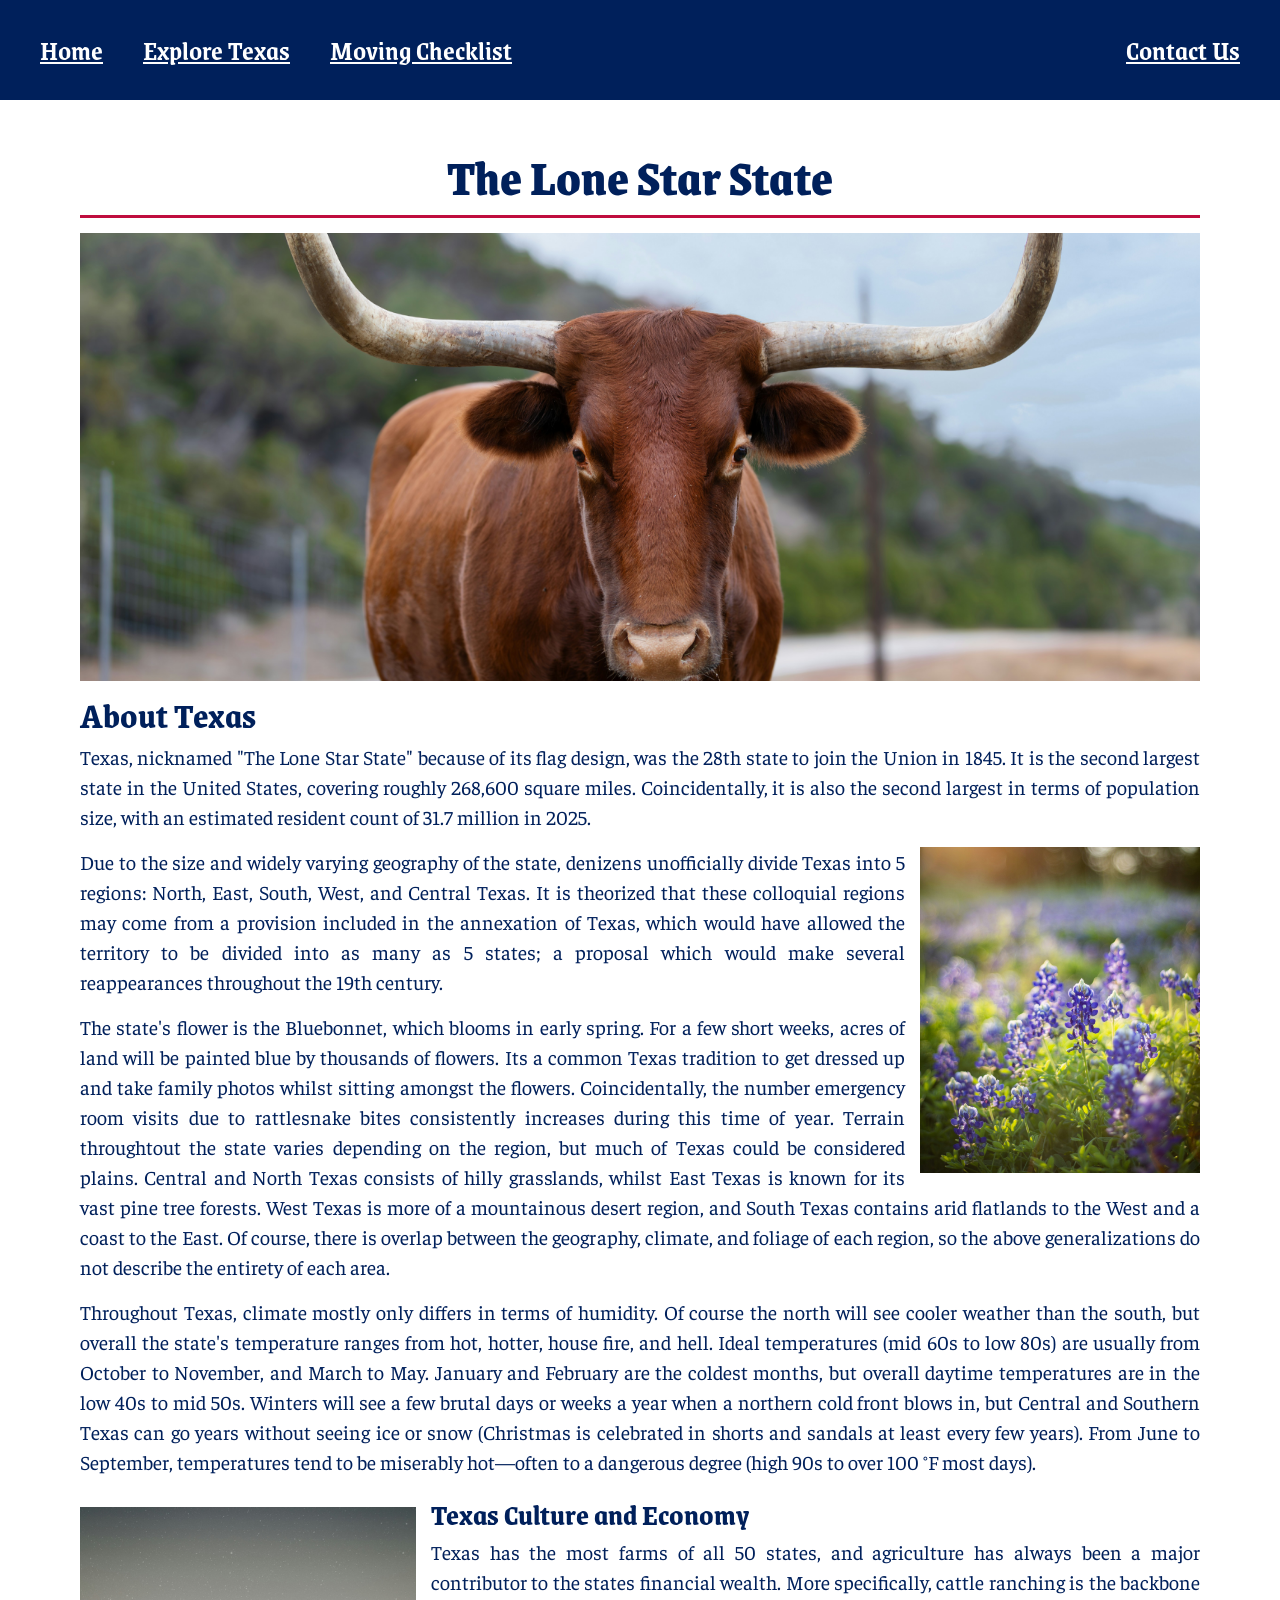
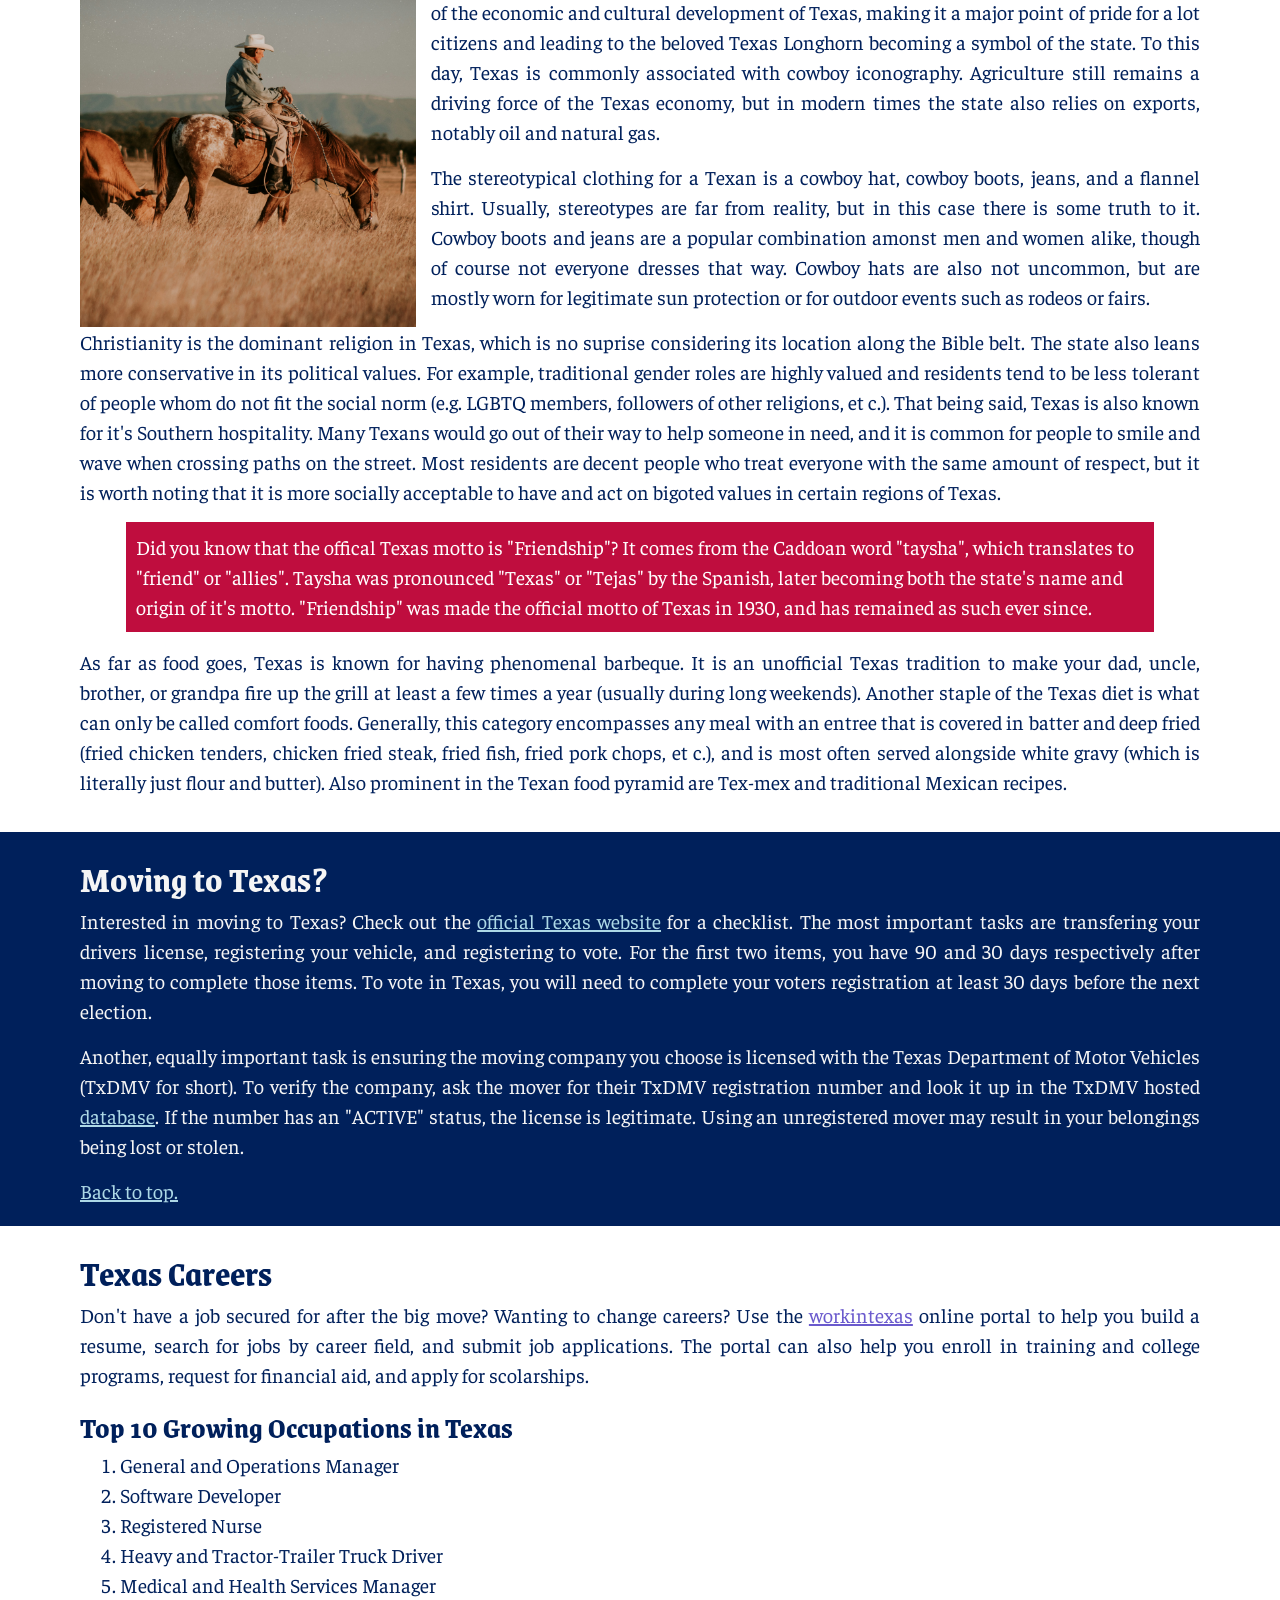
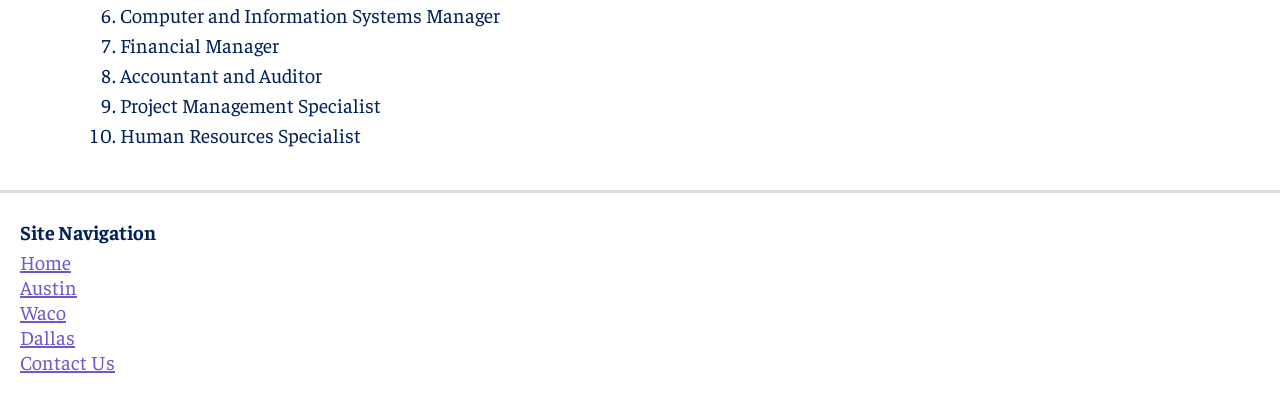
<file: index.html>
<!DOCTYPE html>
<HTML lang="en">
<head>
    <meta charset="utf-8">
    <meta name=“viewport” content="width=device-width, initial-scale=1.0">
    <title>Texas State</title>
    <meta name="keywords" content="texas, state, america, usa">
    <meta name="description" content="An overview of the American state Texas.">
    <link rel="stylesheet" href="css/style.css">
    <link rel="stylesheet" href="css/home.css">
    <script src="js/navigation.js" async></script>
</head>
<body>
    <header>
        <nav aria-label="main-navigation">
            <ul class="header-nav">
                <li><a href="index.html">Home</a></li>
                <li class="dropdown-parent">
                    <button class="nav-bttn" aria-controls="nav-dropdown" aria-expanded="false">Explore Texas</button>
                    <ul id="nav-dropdown">
                        <li><a href="cities/austin.html">Austin</a></li>
                        <li><a href="cities/waco.html">Waco</a></li>
                        <li><a href="cities/dallas.html">Dallas</a></li>
                    </ul>
                </li>
                <li><a href="index.html#moving">Moving Checklist</a></li>
                <li><a href="contact.html">Contact Us</a></li>
            </ul>
        </nav>
    </header>
    <main>
        <section id="about">
            <h1>The Lone Star State</h1>
            <div class="horizontal-line"></div>
            <picture>
                <source srcset="images/longhorn_500w.png 500w, 
                            images/longhorn_1000w.png 1000w, 
                            images/longhorn_3000w.png 3000w"
                        sizes="(max-width: 500px) 500px, (max-width: 1000px) 1000px, 3000px">
                <img src="images/longhorn_1000w.png" alt="Texas longhorned bull" class="longhorn-img">
            </picture>
            <h2>About Texas</h2>
            <p>
                Texas, nicknamed "The Lone Star State" because of its flag design, was the 28th state to join the Union in 1845. It is the second largest state in the United States, covering roughly 268,600 square miles. Coincidentally, it is also the second largest in terms of population size, with an estimated resident count of 31.7 million in 2025.
            </p>
            <picture>
                <source srcset="images/bluebonnets_500w.png 500w,
                            images/bluebonnets_1000w.png 1000w,
                            images/bluebonnets_3000w.png 3000w"
                        sizes="(max-width: 800px) 500px, (max-width: 1500px) 1000px, 3000px">
                <img src="images/bluebonnets_1000w.png" alt="A patch of bluebonnet flowers" class="bluebonnet-img">
            </picture>
            <p>
                Due to the size and widely varying geography of the state, denizens unofficially divide Texas into 5 regions: North, East, South, West, and Central Texas. It is theorized that these colloquial regions may come from a provision included in the annexation of Texas, which would have allowed the territory to be divided into as many as 5 states; a proposal which would make several reappearances throughout the 19th century.
            </p>
            <p>
                The state's flower is the Bluebonnet, which blooms in early spring. For a few short weeks, acres of land will be painted blue by thousands of flowers. Its a common Texas tradition to get dressed up and take family photos whilst sitting amongst the flowers. Coincidentally, the number emergency room visits due to rattlesnake bites consistently increases during this time of year. Terrain throughtout the state varies depending on the region, but much of Texas could be considered plains. Central and North Texas consists of hilly grasslands, whilst East Texas is known for its vast pine tree forests. West Texas is more of a mountainous desert region, and South Texas contains arid flatlands to the West and a coast to the East. Of course, there is overlap between the geography, climate, and foliage of each region, so the above generalizations do not describe the entirety of each area.
            </p>
            <p>
                Throughout Texas, climate mostly only differs in terms of humidity. Of course the north will see cooler weather than the south, but overall the state's temperature ranges from hot, hotter, house fire, and hell. Ideal temperatures (mid 60s to low 80s) are usually from October to November, and March to May. January and February are the coldest months, but overall daytime temperatures are in the low 40s to mid 50s. Winters will see a few brutal days or weeks a year when a northern cold front blows in, but Central and Southern Texas can go years without seeing ice or snow (Christmas is celebrated in shorts and sandals at least every few years). From June to September, temperatures tend to be miserably hot&mdash;often to a dangerous degree (high 90s to over 100 °F most days).
            </p>
            <picture>
                <source media="(min-width:800px)"
                    srcset="images/cowboy_1000w.png 1000w, 
                            images/cowboy_3000w.png 3000w"
                            sizes="(max-width: 1500px) 1000px, 3000px">
                <source srcset="images/cowboy_cropped_500w.png 500w"
                    sizes="(max-width: 800px) 500px">
                <img src="images/cowboy_1000w.png" alt="Cowboy riding a horse in a field" class="cowboy-img">
            </picture> 
            <h3>Texas Culture and Economy</h3>
            <p>
                Texas has the most farms of all 50 states, and agriculture has always been a major contributor to the states financial wealth. More specifically, cattle ranching is the backbone of the economic and cultural development of Texas, making it a major point of pride for a lot citizens and leading to the beloved Texas Longhorn becoming a symbol of the state. To this day, Texas is commonly associated with cowboy iconography. Agriculture still remains a driving force of the Texas economy, but in modern times the state also relies on exports, notably oil and natural gas.
            </p>
            <p>
                The stereotypical clothing for a Texan is a cowboy hat, cowboy boots, jeans, and a flannel shirt. Usually, stereotypes are far from reality, but in this case there is some truth to it. Cowboy boots and jeans are a popular combination amonst men and women alike, though of course not everyone dresses that way. Cowboy hats are also not uncommon, but are mostly worn for legitimate sun protection or for outdoor events such as rodeos or fairs. 
            </p>
            <p>
                Christianity is the dominant religion in Texas, which is no suprise considering its location along the Bible belt. The state also leans more conservative in its political values. For example, traditional gender roles are highly valued and residents tend to be less tolerant of people whom do not fit the social norm (e.g. LGBTQ members, followers of other religions, et c.). That being said, Texas is also known for it's Southern hospitality. Many Texans would go out of their way to help someone in need, and it is common for people to smile and wave when crossing paths on the street. Most residents are decent people who treat everyone with the same amount of respect, but it is worth noting that it is more socially acceptable to have and act on bigoted values in certain regions of Texas. 
            </p>
            <aside class="pull-quote">
                <blockquote>
                    Did you know that the offical Texas motto is "Friendship"? It comes from the Caddoan word "taysha", which translates to "friend" or "allies". Taysha was pronounced "Texas" or "Tejas" by the Spanish, later becoming both the state's name and origin of it's motto. "Friendship" was made the official motto of Texas in 1930, and has remained as such ever since.
                </blockquote>
            </aside>
            <p>
                As far as food goes, Texas is known for having phenomenal barbeque. It is an unofficial Texas tradition to make your dad, uncle, brother, or grandpa fire up the grill at least a few times a year (usually during long weekends). Another staple of the Texas diet is what can only be called comfort foods. Generally, this category encompasses any meal with an entree that is covered in batter and deep fried (fried chicken tenders, chicken fried steak, fried fish, fried pork chops, et c.), and is most often served alongside white gravy (which is literally just flour and butter). Also prominent in the Texan food pyramid are Tex-mex and traditional Mexican recipes.
            </p>
        </section>
        <section id="moving">
            <h2>Moving to Texas?</h2>
            <p>
                Interested in moving to Texas? Check out the <a href="https://www.texas.gov/moving-to-texas/" target="_blank" rel="external">official Texas website</a> for a checklist. The most important tasks are transfering your drivers license, registering your vehicle, and registering to vote. For the first two items, you have 90 and 30 days respectively after moving to complete those items. To vote in Texas, you will need to complete your voters registration at least 30 days before the next election.
            </p>
            <p>
                Another, equally important task is ensuring the moving company you choose is licensed with the Texas Department of Motor Vehicles (TxDMV for short). To verify the company, ask the mover for their TxDMV registration number and look it up in the TxDMV hosted <a href="https://www.txdmv.gov/motorists/consumer-protection/dont-make-a-move" target="_blank" rel="external">database</a>. If the number has an "ACTIVE" status, the license is legitimate. Using an unregistered mover may result in your belongings being lost or stolen.
            </p>
            <a href="index.html">Back to top.</a>
        </section>
        <section id="careers">
            <h2>Texas Careers</h2>
            <p>
                Don't have a job secured for after the big move? Wanting to change careers? Use the <a href="https://www.workintexas.com/vosnet/Default.aspx" target="_blank" rel="external">workintexas</a> online portal to help you build a resume, search for jobs by career field, and submit job applications. The portal can also help you enroll in training and college programs, request for financial aid, and apply for scolarships.
            </p>
            <h3>Top 10 Growing Occupations in Texas</h3>
            <ol>
                <li>General and Operations Manager</li>
                <li>Software Developer</li>
                <li>Registered Nurse</li>
                <li>Heavy and Tractor-Trailer Truck Driver</li>
                <li>Medical and Health Services Manager</li>
                <li>Computer and Information Systems Manager</li>
                <li>Financial Manager</li>
                <li>Accountant and Auditor</li>
                <li>Project Management Specialist</li>
                <li>Human Resources Specialist</li>
            </ol>
        </section>
    </main>
    <footer>
        <div>
            <p>Site Navigation</p>
            <nav>
                <ul>
                    <li><a href="index.html">Home</a></li>
                    <li><a href="cities/austin.html">Austin</a></li>
                    <li><a href="cities/waco.html">Waco</a></li>
                    <li><a href="cities/dallas.html">Dallas</a></li>
                    <li><a href="contact.html">Contact Us</a></li>
                </ul>
            </nav>
        </div>
    </footer>
</body>
</HTML>
</file>
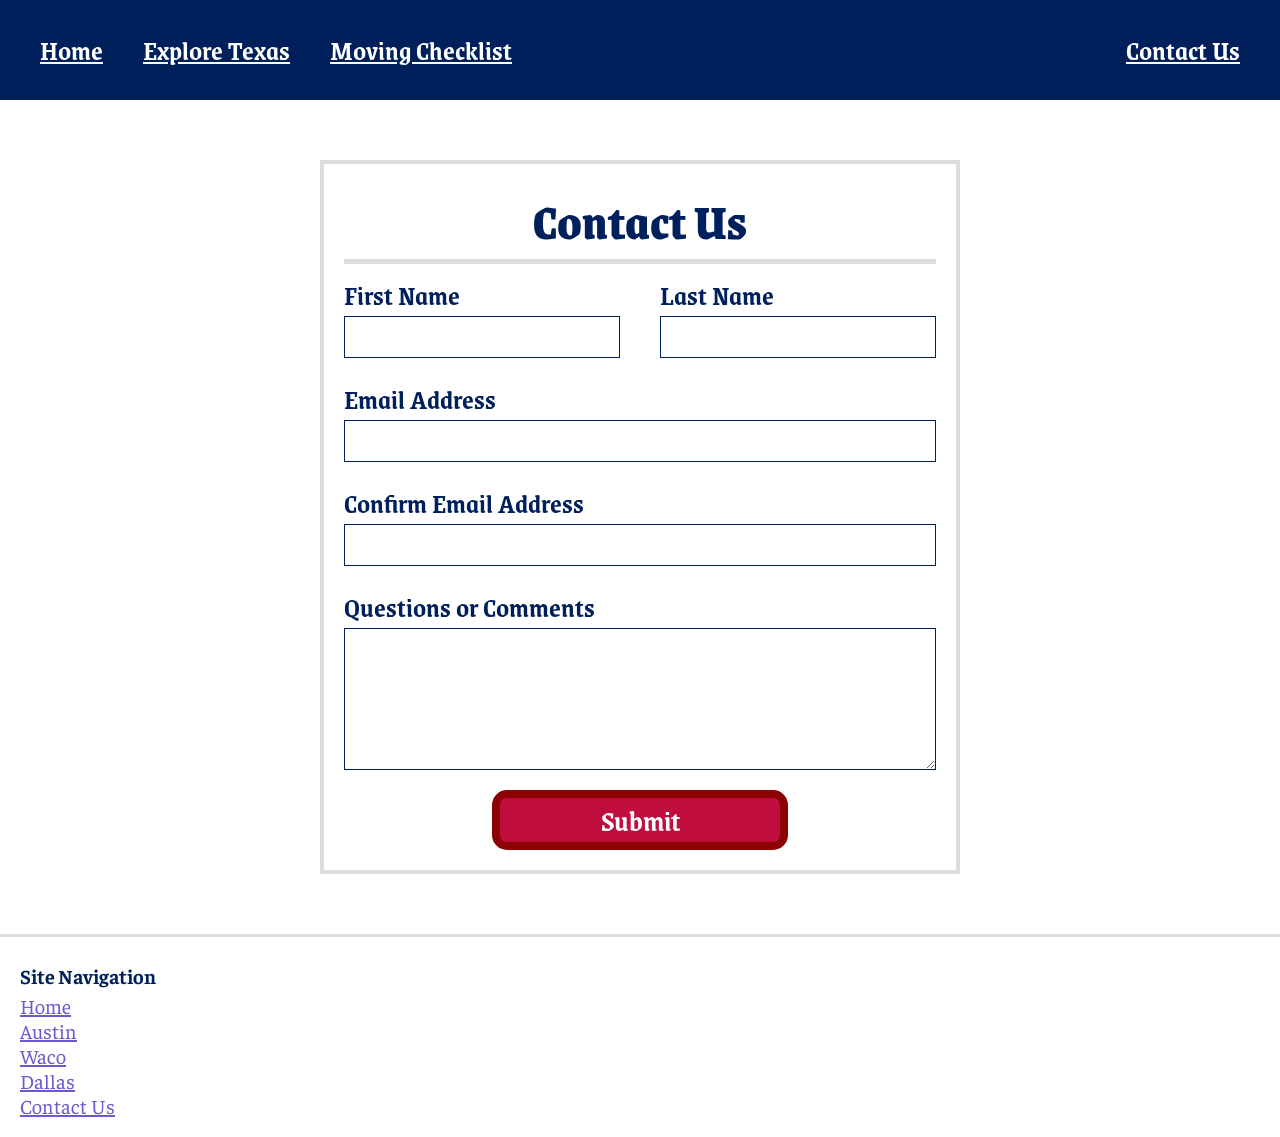
<file: contact.html>
<!DOCTYPE html>
<HTML lang="en">
<head>
    <meta charset="utf-8">
    <meta name=“viewport” content="width=device-width, initial-scale=1.0">
    <title>Texas State</title>
    <meta name="keywords" content="texas, state, america, usa">
    <meta name="description" content="An overview of the American state Texas.">
    <link rel="stylesheet" href="css/style.css">
    <link rel="stylesheet" href="css/contact.css">
    <script src="js/navigation.js" async></script>
    <script src="js/contactValidation.js" async></script>
</head>
<body>
    <header>
        <nav aria-label="main-navigation">
            <ul class="header-nav">
                <li><a href="index.html">Home</a></li>
                <li class="dropdown-parent">
                    <button class="nav-bttn" aria-controls="nav-dropdown" aria-expanded="false">Explore Texas</button>
                    <ul id="nav-dropdown">
                        <li><a href="cities/austin.html">Austin</a></li>
                        <li><a href="cities/waco.html">Waco</a></li>
                        <li><a href="cities/dallas.html">Dallas</a></li>
                    </ul>
                </li>
                <li><a href="index.html#moving">Moving Checklist</a></li>
                <li><a href="contact.html">Contact Us</a></li>
            </ul>
        </nav>
    </header>
    <main>
        <div class="container">
            <h1>Contact Us</h1>
            <div class="underline"></div>
            <form id="contact-form">
                <div class="name">
                    <label for="first">First Name</label>
                    <input id="first" name="first_name" type="text" required>
                </div>
                <div class="name">
                    <label for="last">Last Name</label>
                    <input id="last" name="last_name" type="text" required>
                </div>
                <div class="email">
                    <label for="email">Email Address</label>
                    <input id="email" name="email" type="email" required>
                </div>
                <div class="email">
                    <label for="confirm">Confirm Email Address</label>
                    <input id="confirm" name="confirm_email" type="email" required>
                </div>
                <div class="textbox">
                    <label for="questions">Questions or Comments</label>
                    <textarea id="questions" name="question_box" required></textarea>
                </div>
                <button id="contact-bttn" type="submit">Submit</button>
            </form>
        </div>
    </main>
    <footer>
        <div>
            <p>Site Navigation</p>
            <nav>
                <ul>
                    <li><a href="index.html">Home</a></li>
                    <li><a href="cities/austin.html">Austin</a></li>
                    <li><a href="cities/waco.html">Waco</a></li>
                    <li><a href="cities/dallas.html">Dallas</a></li>
                    <li><a href="contact.html">Contact Us</a></li>
                </ul>
            </nav>
        </div>
    </footer>
</body>
</HTML>
</file>
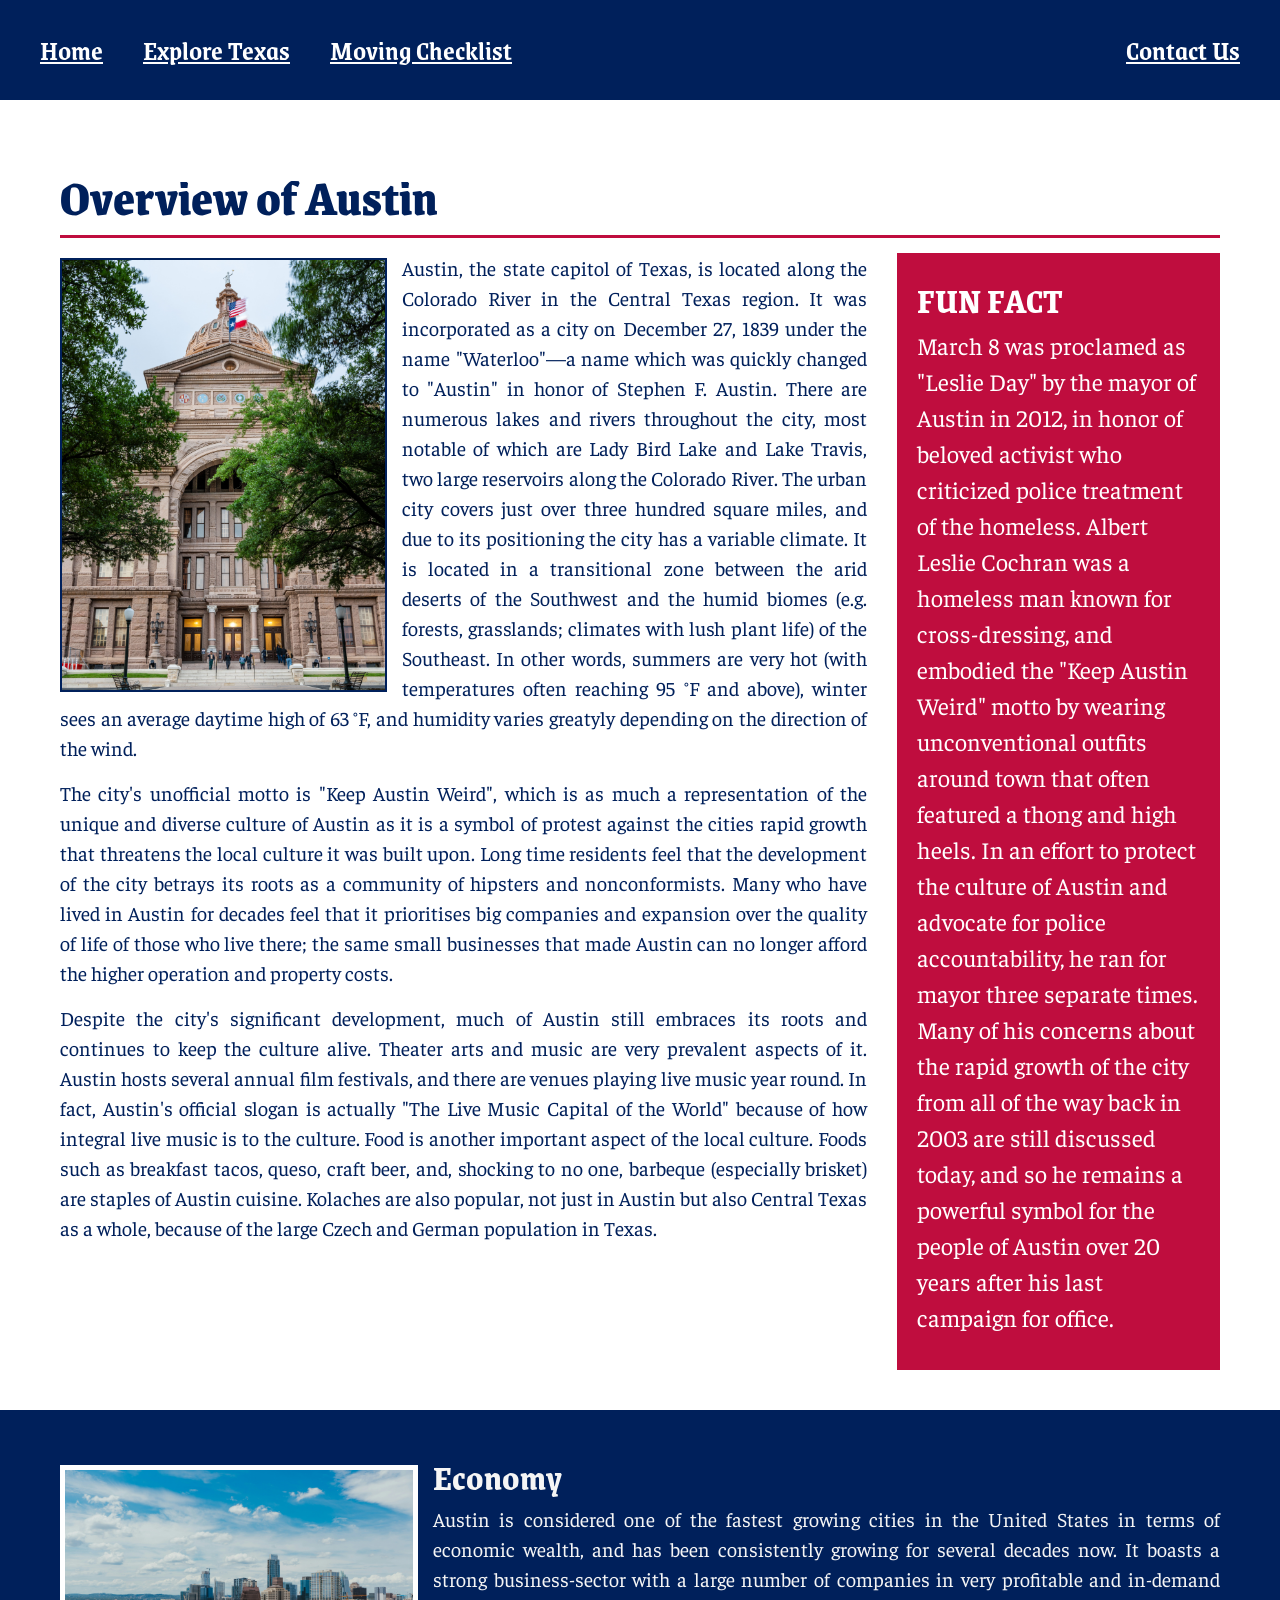
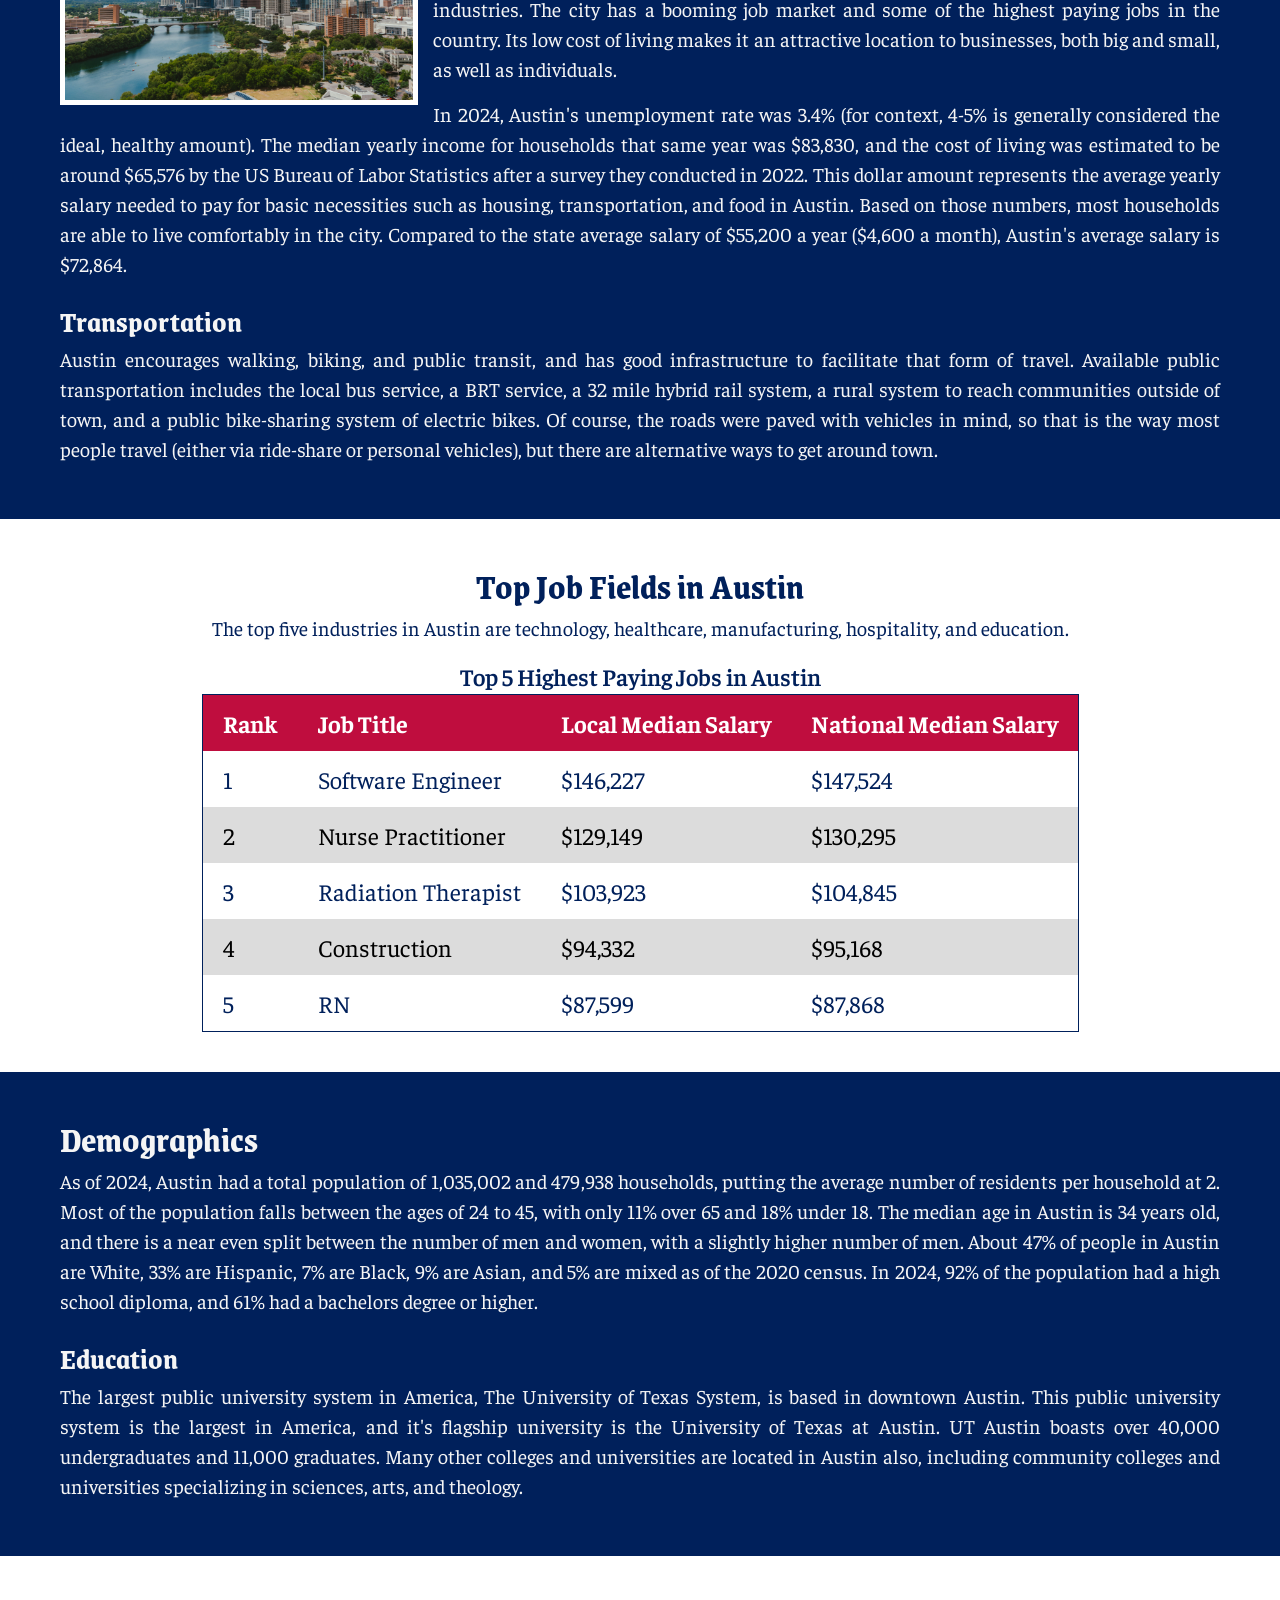
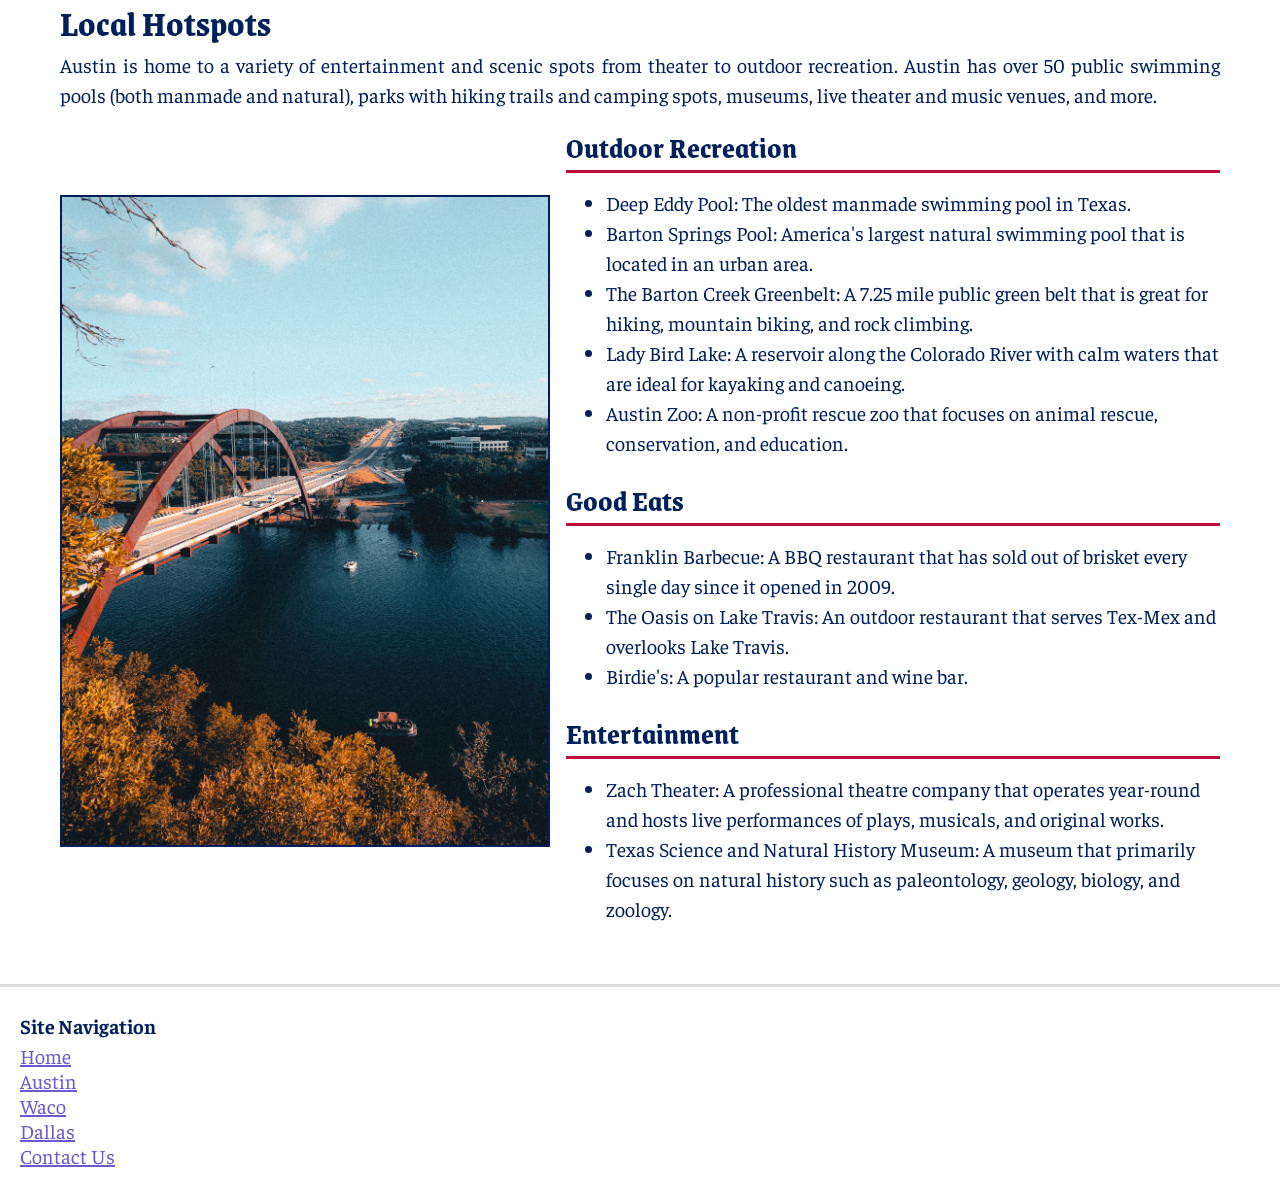
<file: cities/austin.html>
<!DOCTYPE html>
<HTML lang="en">
<head>
    <meta charset="utf-8">
    <meta name="viewport" content="width=device-width, initial-scale=1.0">
    <title>Austin, Texas</title>
    <meta name="keywords" content="texas capitol, state capitol, austin, austin tx">
    <meta name="description" content="An overview of the city Austin, Texas.">
    <link rel="stylesheet" href="../css/style.css">
    <link rel="stylesheet" href="../css/cities.css">
    <script src="../js/navigation.js" async></script>
</head>
<body>
    <header>
        <nav aria-label="main-navigation">
            <ul class="header-nav">
                <li><a href="../index.html">Home</a></li>
                <li class="dropdown-parent">
                    <button class="nav-bttn" aria-controls="nav-dropdown" aria-expanded="false">Explore Texas</button>
                    <ul id="nav-dropdown">
                        <li><a href="austin.html">Austin</a></li>
                        <li><a href="waco.html">Waco</a></li>
                        <li><a href="dallas.html">Dallas</a></li>
                    </ul>
                </li>
                <li><a href="../index.html#moving">Moving Checklist</a></li>
                <li><a href="../contact.html">Contact Us</a></li>
            </ul>
        </nav>
    </header>
    <main>
        <section id="overview">
            <div class="span-cols">
                <h1>Overview of Austin</h1>
                <div class="horizontal-line"></div>
            </div>
            <div>
                <picture>
                    <source media="(min-width:800px)"
                        srcset="../images/austin_capitol_1000w.png 1000w, 
                                ../images/austin_capitol_3000w.png 3000w"
                        sizes="(max-width: 1500px) 1000px, 3000px">
                    <source srcset="../images/austin_capitol_alt_500w.png 500w"
                        sizes="500px">
                    <img src="../images/austin_capitol_1000w.png" alt="The Texas capitol building" class="overview-img">
                </picture>
                <p>
                    Austin, the state capitol of Texas, is located along the Colorado River in the Central Texas region. It was incorporated as a city on December 27, 1839 under the name "Waterloo"&mdash;a name which was quickly changed to "Austin" in honor of Stephen F. Austin. There are numerous lakes and rivers throughout the city, most notable of which are Lady Bird Lake and Lake Travis, two large reservoirs along the Colorado River. The urban city covers just over three hundred square miles, and due to its positioning the city has a variable climate. It is located in a transitional zone between the arid deserts of the Southwest and the humid biomes (e.g. forests, grasslands; climates with lush plant life) of the Southeast. In other words, summers are very hot (with temperatures often reaching 95 °F and above), winter sees an average daytime high of 63 °F, and humidity varies greatyly depending on the direction of the wind.
                </p>
                <p>
                    The city's unofficial motto is "Keep Austin Weird", which is as much a representation of the unique and diverse culture of Austin as it is a symbol of protest against the cities rapid growth that threatens the local culture it was built upon. Long time residents feel that the development of the city betrays its roots as a community of hipsters and nonconformists. Many who have lived in Austin for decades feel that it prioritises big companies and expansion over the quality of life of those who live there; the same small businesses that made Austin can no longer afford the higher operation and property costs.
                </p>
                <p>
                    Despite the city's significant development, much of Austin still embraces its roots and continues to keep the culture alive. Theater arts and music are very prevalent aspects of it. Austin hosts several annual film festivals, and there are venues playing live music year round. In fact, Austin's official slogan is actually "The Live Music Capital of the World" because of how integral live music is to the culture. Food is another important aspect of the local culture. Foods such as breakfast tacos, queso, craft beer, and, shocking to no one, barbeque (especially brisket) are staples of Austin cuisine. Kolaches are also popular, not just in Austin but also Central Texas as a whole, because of the large Czech and German population in Texas.
                </p>
            </div>
            <aside>
                <h2>FUN FACT</h2>
                <p>
                    March 8 was proclamed as "Leslie Day" by the mayor of Austin in 2012, in honor of beloved activist who criticized police treatment of the homeless. Albert Leslie Cochran was a homeless man known for cross-dressing, and embodied the "Keep Austin Weird" motto by wearing unconventional outfits around town that often featured a thong and high heels. In an effort to protect the culture of Austin and advocate for police accountability, he ran for mayor three separate times. Many of his concerns about the rapid growth of the city from all of the way back in 2003 are still discussed today, and so he remains a powerful symbol for the people of Austin over 20 years after his last campaign for office.
                </p>
            </aside>
        </section>
        <section id="economy">
            <picture>                 
                <source media="(min-width:800px)"
                    srcset="../images/austin_skyline_1000w.png 1000w, 
                            ../images/austin_skyline_3000w.png 3000w"
                    sizes="(max-width: 1500px) 1000px, 3000px">
                <source srcset="../images/austin_skyline_cropped_500w.png 500w"
                    sizes="500px">
                <img src="../images/austin_skyline_1000w.png" alt="A wide landscape view of Austin" class="economy-img">
            </picture>
            <h2>Economy</h2>
            <p>
                Austin is considered one of the fastest growing cities in the United States in terms of economic wealth, and has been consistently growing for several decades now. It boasts a strong business-sector with a large number of companies in very profitable and in-demand industries. The city has a booming job market and some of the highest paying jobs in the country. Its low cost of living makes it an attractive location to businesses, both big and small, as well as individuals.
            </p>
            <p>
                In 2024, Austin's unemployment rate was 3.4% (for context, 4-5% is generally considered the ideal, healthy amount). The median yearly income for households that same year was $83,830, and the cost of living was estimated to be around $65,576 by the US Bureau of Labor Statistics after a survey they conducted in 2022. This dollar amount represents the average yearly salary needed to pay for basic necessities such as housing, transportation, and food in Austin. Based on those numbers, most households are able to live comfortably in the city. Compared to the state average salary of $55,200 a year ($4,600 a month), Austin's average salary is $72,864.
            </p>
            <h3>Transportation</h3>
            <p>
                Austin encourages walking, biking, and public transit, and has good infrastructure to facilitate that form of travel. Available public transportation includes the local bus service, a BRT service, a 32 mile hybrid rail system, a rural system to reach communities outside of town, and a public bike-sharing system of electric bikes. Of course, the roads were paved with vehicles in mind, so that is the way most people travel (either via ride-share or personal vehicles), but there are alternative ways to get around town.
            </p>
        </section>
        <section id="careers">
            <h2>Top Job Fields in Austin</h2>
            <p>
                The top five industries in Austin are technology, healthcare, manufacturing, hospitality, and education.
            </p>
            <table>
                <caption>Top 5 Highest Paying Jobs in Austin</caption>
                <thead>
                    <tr>
                        <th>Rank</th>
                        <th>Job Title</th>
                        <th>Local Median Salary</th>
                        <th>National Median Salary</th>
                    </tr>
                </thead>
                <tbody>
                    <tr>
                        <td>1</td>
                        <td>Software Engineer</td>
                        <td>$146,227</td>
                        <td>$147,524</td>
                    </tr>
                    <tr>
                        <td>2</td>
                        <td>Nurse Practitioner</td>
                        <td>$129,149</td>
                        <td>$130,295</td>
                    </tr>
                    <tr>
                        <td>3</td>
                        <td>Radiation Therapist</td>
                        <td>$103,923</td>
                        <td>$104,845</td>
                    </tr>
                    <tr>
                        <td>4</td>
                        <td>Construction</td>
                        <td>$94,332</td>
                        <td>$95,168</td>
                    </tr>
                    <tr>
                        <td>5</td>
                        <td>RN</td>
                        <td>$87,599</td>
                        <td>$87,868</td>
                    </tr>
                </tbody>
            </table>
        </section>
        <section id="demographics">
            <h2>Demographics</h2>
            <p>
                As of 2024, Austin had a total population of 1,035,002 and 479,938 households, putting the average number of residents per household at 2. Most of the population falls between the ages of 24 to 45, with only 11% over 65 and 18% under 18. The median age in Austin is 34 years old, and there is a near even split between the number of men and women, with a slightly higher number of men. About 47% of people in Austin are White, 33% are Hispanic, 7% are Black, 9% are Asian, and 5% are mixed as of the 2020 census. In 2024, 92% of the population had a high school diploma, and 61% had a bachelors degree or higher. 
            </p>
            <h3>Education</h3>
            <p>
                The largest public university system in America, The University of Texas System, is based in downtown Austin. This public university system is the largest in America, and it's flagship university is the University of Texas at Austin. UT Austin boasts over 40,000 undergraduates and 11,000 graduates. Many other colleges and universities are located in Austin also, including community colleges and universities specializing in sciences, arts, and theology.
            </p>
        </section>
        <section id="hotspots">
            <div>
                <h2>Local Hotspots</h2>
                <p>
                    Austin is home to a variety of entertainment and scenic spots from theater to outdoor recreation. Austin has over 50 public swimming pools (both manmade and natural), parks with hiking trails and camping spots, museums, live theater and music venues, and more.
                </p>
            </div>
            <picture>                 
                <source media="(min-width:800px)"
                    srcset="../images/austin_river_1000w.png 1000w, 
                            ../images/austin_river_3000w.png 3000w"
                    sizes="(max-width: 1500px) 1000px, 3000px">
                <source srcset="../images/austin_river_cropped_500w.png 500w"
                    sizes="500px">
                <img src="../images/austin_river_1000w.png" alt="The Pennybacker Bridge over Lake Austin" class="hotspot-img">
            </picture>
            <div>
                <h3>Outdoor Recreation</h3>
                <div class="horizontal-line"></div>
                <ul>
                    <li>Deep Eddy Pool: The oldest manmade swimming pool in Texas.</li>
                    <li>Barton Springs Pool: America's largest natural swimming pool that is located in an urban area.</li>
                    <li>The Barton Creek Greenbelt: A 7.25 mile public green belt that is great for hiking, mountain biking, and rock climbing.</li>
                    <li>Lady Bird Lake: A reservoir along the Colorado River with calm waters that are ideal for kayaking and canoeing.</li>
                    <li>Austin Zoo: A non-profit rescue zoo that focuses on animal rescue, conservation, and education.</li>
                </ul>
                <h3>Good Eats</h3>
                <div class="horizontal-line"></div>
                <ul>    
                    <li>Franklin Barbecue: A BBQ restaurant that has sold out of brisket every single day since it opened in 2009.</li>
                    <li>The Oasis on Lake Travis: An outdoor restaurant that serves Tex-Mex and overlooks Lake Travis.</li>
                    <li>Birdie's: A popular restaurant and wine bar.</li>
                </ul>
                <h3>Entertainment</h3>
                <div class="horizontal-line"></div>
                <ul>
                    <li>Zach Theater: A professional theatre company that operates year-round and hosts live performances of plays, musicals, and original works.</li>
                    <li>Texas Science and Natural History Museum: A museum that primarily focuses on natural history such as paleontology, geology, biology, and zoology.</li>
                </ul>
            </div>
        </section>   
    </main>
    <footer>
        <div>
            <p>Site Navigation</p>
            <nav>
                <ul>
                    <li><a href="../index.html">Home</a></li>
                    <li><a href="austin.html">Austin</a></li>
                    <li><a href="waco.html">Waco</a></li>
                    <li><a href="dallas.html">Dallas</a></li>
                    <li><a href="../contact.html">Contact Us</a></li>
                </ul>
            </nav>
        </div>
    </footer>
</body>
</HTML>
</file>
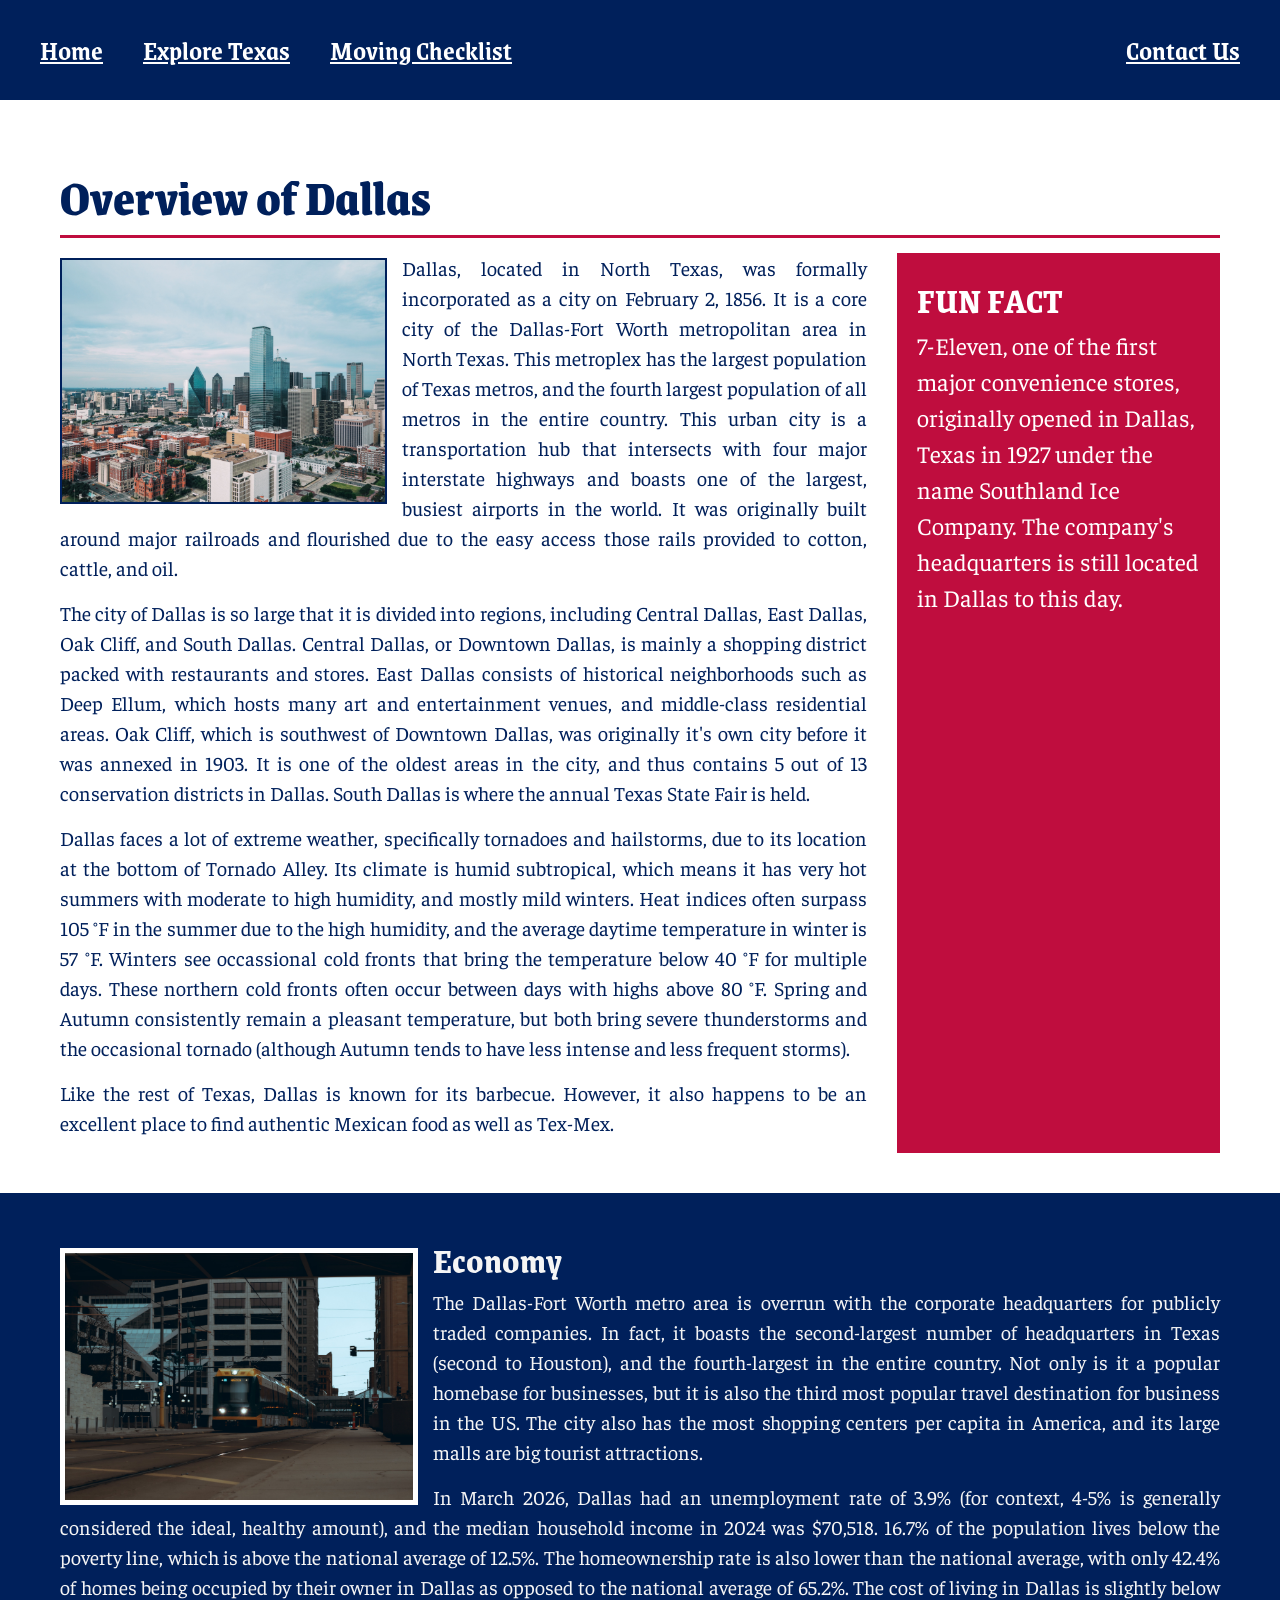
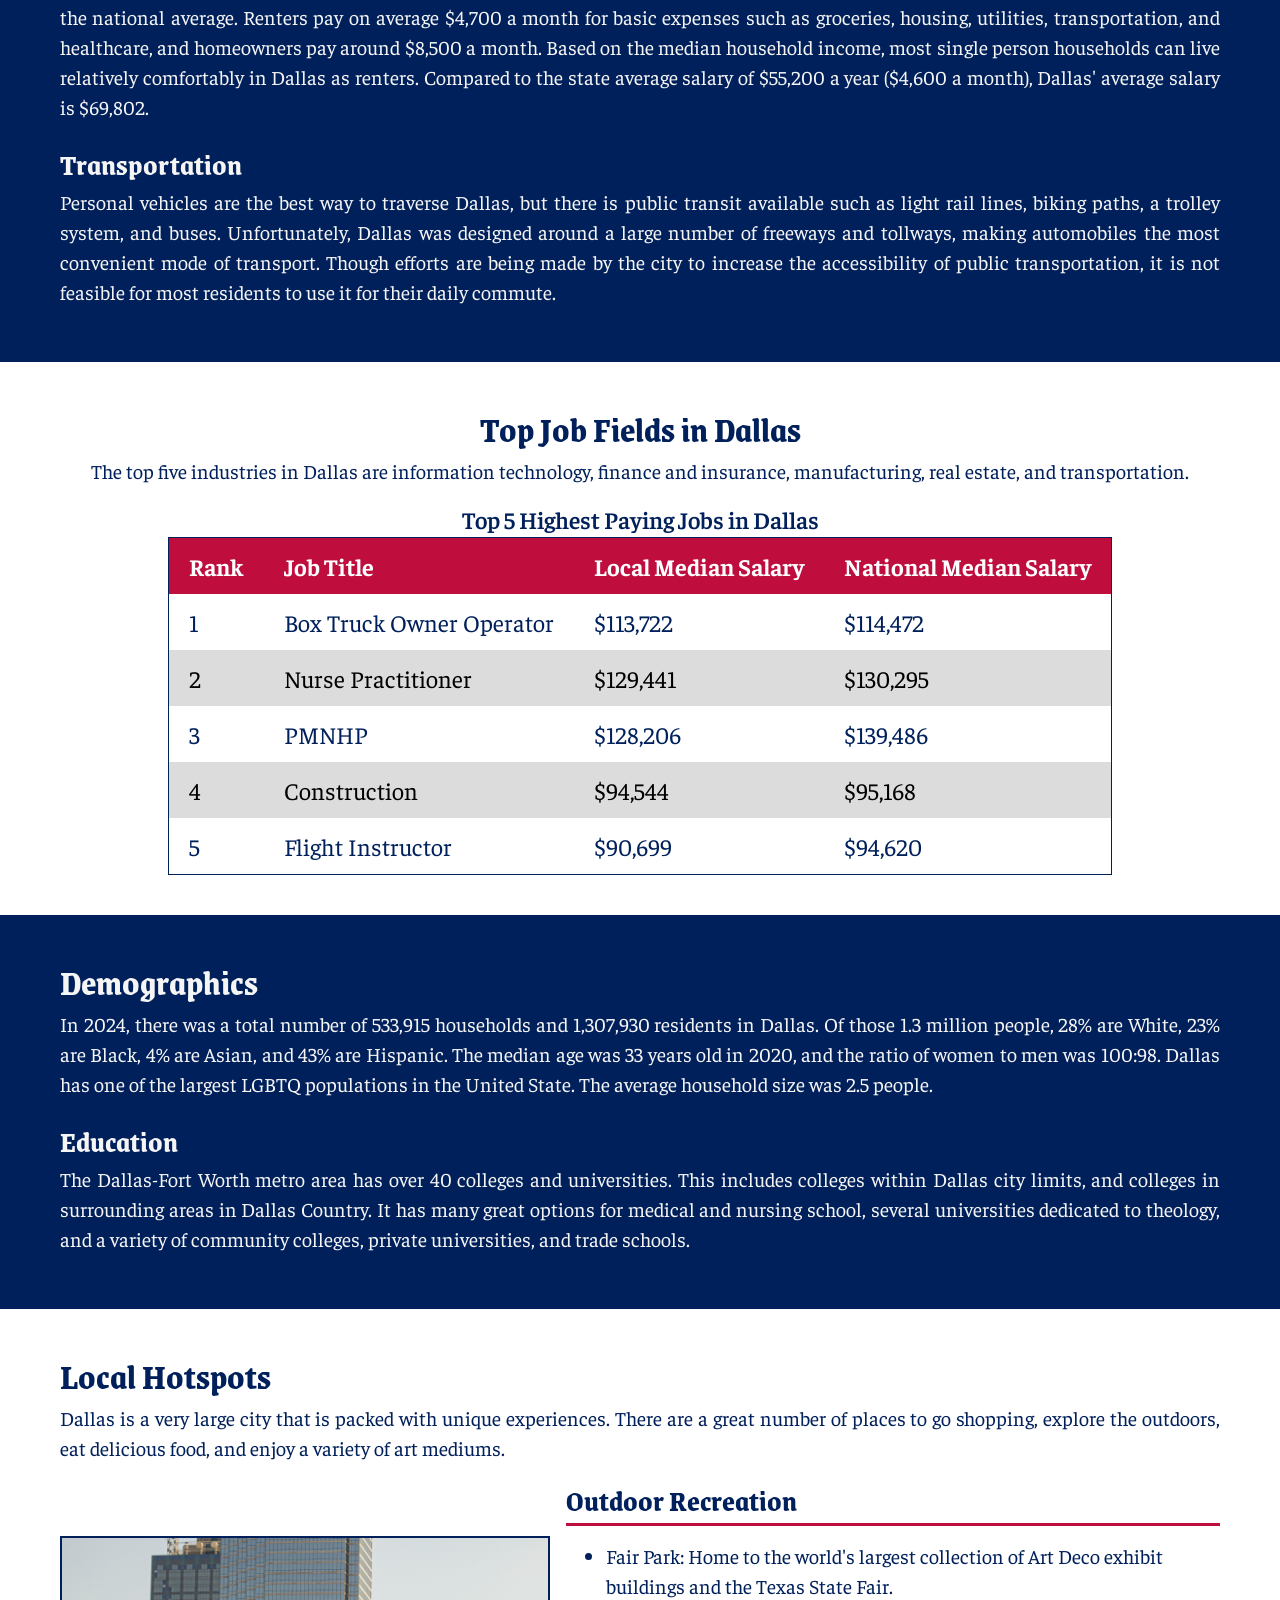
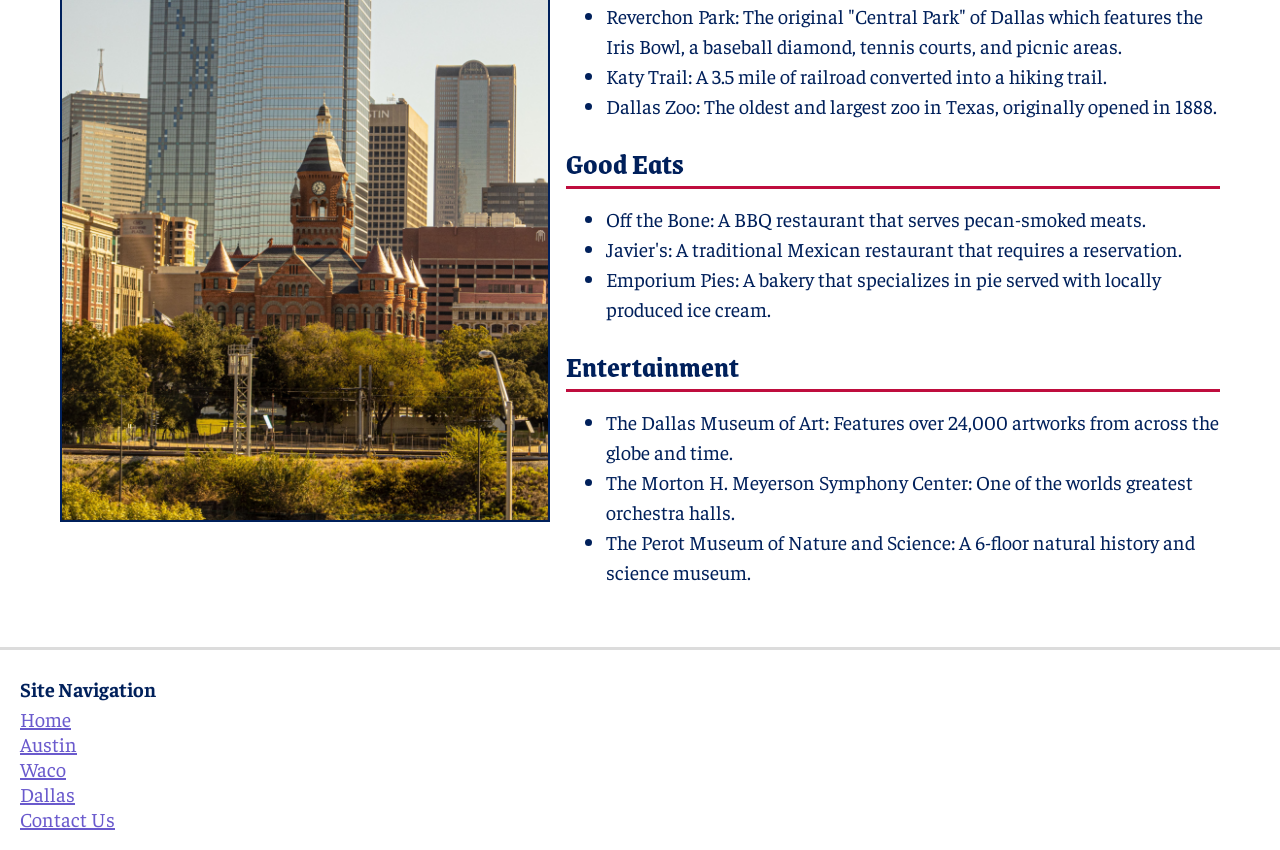
<file: cities/dallas.html>
<!DOCTYPE html>
<HTML lang="en-us">
<head>
    <meta charset="utf-8">
    <meta name="viewport" content="width=device-width, initial-scale=1.0">
    <title>Dallas, Texas</title>
    <meta name="keywords" content="texas, dallas, dallas tx">
    <meta name="description" content="An overview of the city Dallas, Texas.">
    <link rel="stylesheet" href="../css/style.css">
    <link rel="stylesheet" href="../css/cities.css">
    <script src="../js/navigation.js" async></script>
</head>
<body>
    <header>
        <nav aria-label="main-navigation">
            <ul class="header-nav">
                <li><a href="../index.html">Home</a></li>
                <li class="dropdown-parent">
                    <button class="nav-bttn" aria-controls="nav-dropdown" aria-expanded="false">Explore Texas</button>
                    <ul id="nav-dropdown">
                        <li><a href="austin.html">Austin</a></li>
                        <li><a href="waco.html">Waco</a></li>
                        <li><a href="dallas.html">Dallas</a></li>
                    </ul>
                </li>
                <li><a href="../index.html#moving">Moving Checklist</a></li>
                <li><a href="../contact.html">Contact Us</a></li>
            </ul>
        </nav>
    </header>
    <main>
        <section id="overview">
            <div class="span-cols">
                <h1>Overview of Dallas</h1>
                <div class="horizontal-line"></div>
            </div>
            <div>
                <picture>
                    <source media="(min-width:800px)"
                        srcset="../images/dallas_skyline_1000w.png 1000w, 
                                ../images/dallas_skyline_3000w.png 3000w"
                        sizes="(max-width: 1500px) 1000px, 3000px">
                    <source srcset="../images/dallas_skyline_cropped_500w.png 500w"
                        sizes="500px">
                    <img src="../images/dallas_skyline_1000w.png" alt="A lansdscape view of Dallas" class="overview-img">
                </picture>
                <p>
                    Dallas, located in North Texas, was formally incorporated as a city on February 2, 1856. It is a core city of the Dallas-Fort Worth metropolitan area in North Texas. This metroplex has the largest population of Texas metros, and the fourth largest population of all metros in the entire country. This urban city is a transportation hub that intersects with four major interstate highways and boasts one of the largest, busiest airports in the world. It was originally built around major railroads and flourished due to the easy access those rails provided to cotton, cattle, and oil.
                <p>
                    The city of Dallas is so large that it is divided into regions, including Central Dallas, East Dallas, Oak Cliff, and South Dallas. Central Dallas, or Downtown Dallas, is mainly a shopping district packed with restaurants and stores. East Dallas consists of historical neighborhoods such as Deep Ellum, which hosts many art and entertainment venues, and middle-class residential areas. Oak Cliff, which is southwest of Downtown Dallas, was originally it's own city before it was annexed in 1903. It is one of the oldest areas in the city, and thus contains 5 out of 13 conservation districts in Dallas. South Dallas is where the annual Texas State Fair is held.
                <p>
                    Dallas faces a lot of extreme weather, specifically tornadoes and hailstorms, due to its location at the bottom of Tornado Alley. Its climate is humid subtropical, which means it has very hot summers with moderate to high humidity, and mostly mild winters. Heat indices often surpass 105 °F in the summer due to the high humidity, and the average daytime temperature in winter is 57 °F. Winters see occassional cold fronts that bring the temperature below 40 °F for multiple days. These northern cold fronts often occur between days with highs above 80 °F. Spring and Autumn consistently remain a pleasant temperature, but both bring severe thunderstorms and the occasional tornado (although Autumn tends to have less intense and less frequent storms).   
                </p>
                <p>
                    Like the rest of Texas, Dallas is known for its barbecue. However, it also happens to be an excellent place to find authentic Mexican food as well as Tex-Mex.
                </p>
            </div>
            <aside>
                <div>
                    <h2>FUN FACT</h2>
                    <p>
                        7-Eleven, one of the first major convenience stores, originally opened in Dallas, Texas in 1927 under the name Southland Ice Company. The company's headquarters is still located in Dallas to this day. 
                    </p>
                </div>
            </aside>
        </section>
        <section id="economy">
            <picture>
                <source media="(min-width:800px)"
                    srcset="../images/dallas_cable_car_1000w.png 1000w, 
                            ../images/dallas_cable_car_3000w.png 3000w"
                    sizes="(max-width: 1500px) 1000px, 3000px">
                <source srcset="../images/dallas_cable_car_cropped_500w.png 500w"
                    sizes="500px">
                <img src="../images/dallas_cable_car_1000w.png" alt="A modern cable car in Dallas" class="economy-img">
            </picture>
            <h2>Economy</h2>
            <p>
                The Dallas-Fort Worth metro area is overrun with the corporate headquarters for publicly traded companies. In fact, it boasts the second-largest number of headquarters in Texas (second to Houston), and the fourth-largest in the entire country. Not only is it a popular homebase for businesses, but it is also the third most popular travel destination for business in the US. The city also has the most shopping centers per capita in America, and its large malls are big tourist attractions.
            <p>
                In March 2026, Dallas had an unemployment rate of 3.9% (for context, 4-5% is generally considered the ideal, healthy amount), and the median household income in 2024 was $70,518. 16.7% of the population lives below the poverty line, which is above the national average of 12.5%. The homeownership rate is also lower than the national average, with only 42.4% of homes being occupied by their owner in Dallas as opposed to the national average of 65.2%. The cost of living in Dallas is slightly below the national average. Renters pay on average $4,700 a month for basic expenses such as groceries, housing, utilities, transportation, and healthcare, and homeowners pay around $8,500 a month. Based on the median household income, most single person households can live relatively comfortably in Dallas as renters. Compared to the state average salary of $55,200 a year ($4,600 a month), Dallas' average salary is $69,802.
            </p>
            <h3>Transportation</h3>
            <p>
                Personal vehicles are the best way to traverse Dallas, but there is public transit available such as light rail lines, biking paths, a trolley system, and buses. Unfortunately, Dallas was designed around a large number of freeways and tollways, making automobiles the most convenient mode of transport. Though efforts are being made by the city to increase the accessibility of public transportation, it is not feasible for most residents to use it for their daily commute.
            </p>
        </section>
        <section id="careers">
            <h2>Top Job Fields in Dallas</h2>
            <p>
                The top five industries in Dallas are information technology, finance and insurance, manufacturing, real estate, and transportation. 
            </p>
            <table>
                <caption>Top 5 Highest Paying Jobs in Dallas</caption>
                <thead>
                    <tr>
                        <th>Rank</th>
                        <th>Job Title</th>
                        <th>Local Median Salary</th>
                        <th>National Median Salary</th>
                    </tr>
                </thead>
                <tbody>
                    <tr>
                        <td>1</td>
                        <td>Box Truck Owner Operator</td>
                        <td>$113,722</td>
                        <td>$114,472</td>
                    </tr>
                    <tr>
                        <td>2</td>
                        <td>Nurse Practitioner</td>
                        <td>$129,441</td>
                        <td>$130,295</td>
                    </tr>
                    <tr>
                        <td>3</td>
                        <td>PMNHP</td>
                        <td>$128,206</td>
                        <td>$139,486</td>
                    </tr>
                    <tr>
                        <td>4</td>
                        <td>Construction</td>
                        <td>$94,544</td>
                        <td>$95,168</td>
                    </tr>
                    <tr>
                        <td>5</td>
                        <td>Flight Instructor</td>
                        <td>$90,699</td>
                        <td>$94,620</td>
                    </tr>
                </tbody>
            </table>
        </section>
        <section id="demographics">
            <h2>Demographics</h2>
            <p>
                In 2024, there was a total number of 533,915 households and 1,307,930 residents in Dallas. Of those 1.3 million people, 28% are White, 23% are Black, 4% are Asian, and 43% are Hispanic. The median age was 33 years old in 2020, and the ratio of women to men was 100:98. Dallas has one of the largest LGBTQ populations in the United State. The average household size was 2.5 people.
            </p>
            <h3>Education</h3>
            <p>
                The Dallas-Fort Worth metro area has over 40 colleges and universities. This includes colleges within Dallas city limits, and colleges in surrounding areas in Dallas Country. It has many great options for medical and nursing school, several universities dedicated to theology, and a variety of community colleges, private universities, and trade schools.
            </p>
        </section>
        <section id="hotspots">
            <div>
                <h2>Local Hotspots</h2>
                <p>
                    Dallas is a very large city that is packed with unique experiences. There are a great number of places to go shopping, explore the outdoors, eat delicious food, and enjoy a variety of art mediums.
                </p>
            </div>
            <picture>
                <source media="(min-width:800px)"
                    srcset="../images/dallas_museum_1000w.png 1000w, 
                            ../images/dallas_museum_3000w.png 3000w"
                    sizes="(max-width: 1500px) 1000px, 3000px">
                <source srcset="../images/dallas_museum_cropped_500w.png 500w"
                    sizes="500px">
                <img src="../images/dallas_museum_1000w.png" alt="Landscape view of Dallas with an old red museum" class="hotspot-img">
            </picture>    
            <div>
                <h3>Outdoor Recreation</h3>
                <div class="horizontal-line"></div>
                <ul>
                    <li>Fair Park: Home to the world's largest collection of Art Deco exhibit buildings and the Texas State Fair.</li>
                    <li>Reverchon Park: The original "Central Park" of Dallas which features the Iris Bowl, a baseball diamond, tennis courts, and picnic areas.</li>
                    <li>Katy Trail: A 3.5 mile of railroad converted into a hiking trail.</li>
                    <li>Dallas Zoo: The oldest and largest zoo in Texas, originally opened in 1888.</li>
                </ul>
                <h3>Good Eats</h3>
                <div class="horizontal-line"></div>
                <ul>    
                    <li>Off the Bone: A BBQ restaurant that serves pecan-smoked meats.</li>
                    <li>Javier's: A traditional Mexican restaurant that requires a reservation.</li>
                    <li>Emporium Pies: A bakery that specializes in pie served with locally produced ice cream.</li>
                </ul>
                <h3>Entertainment</h3>
                <div class="horizontal-line"></div>
                <ul>
                    <li>The Dallas Museum of Art: Features over 24,000 artworks from across the globe and time.</li>
                    <li>The Morton H. Meyerson Symphony Center: One of the worlds greatest orchestra halls.</li>
                    <li>The Perot Museum of Nature and Science: A 6-floor natural history and science museum.</li>
                </ul>
            </div>
        </section>   
    </main>
    <footer>
        <div>
            <p>Site Navigation</p>
            <nav>
                <ul>
                    <li><a href="../index.html">Home</a></li>
                    <li><a href="austin.html">Austin</a></li>
                    <li><a href="waco.html">Waco</a></li>
                    <li><a href="dallas.html">Dallas</a></li>
                    <li><a href="../contact.html">Contact Us</a></li>
                </ul>
            </nav>
        </div>
    </footer>
</body>
</HTML>
</file>
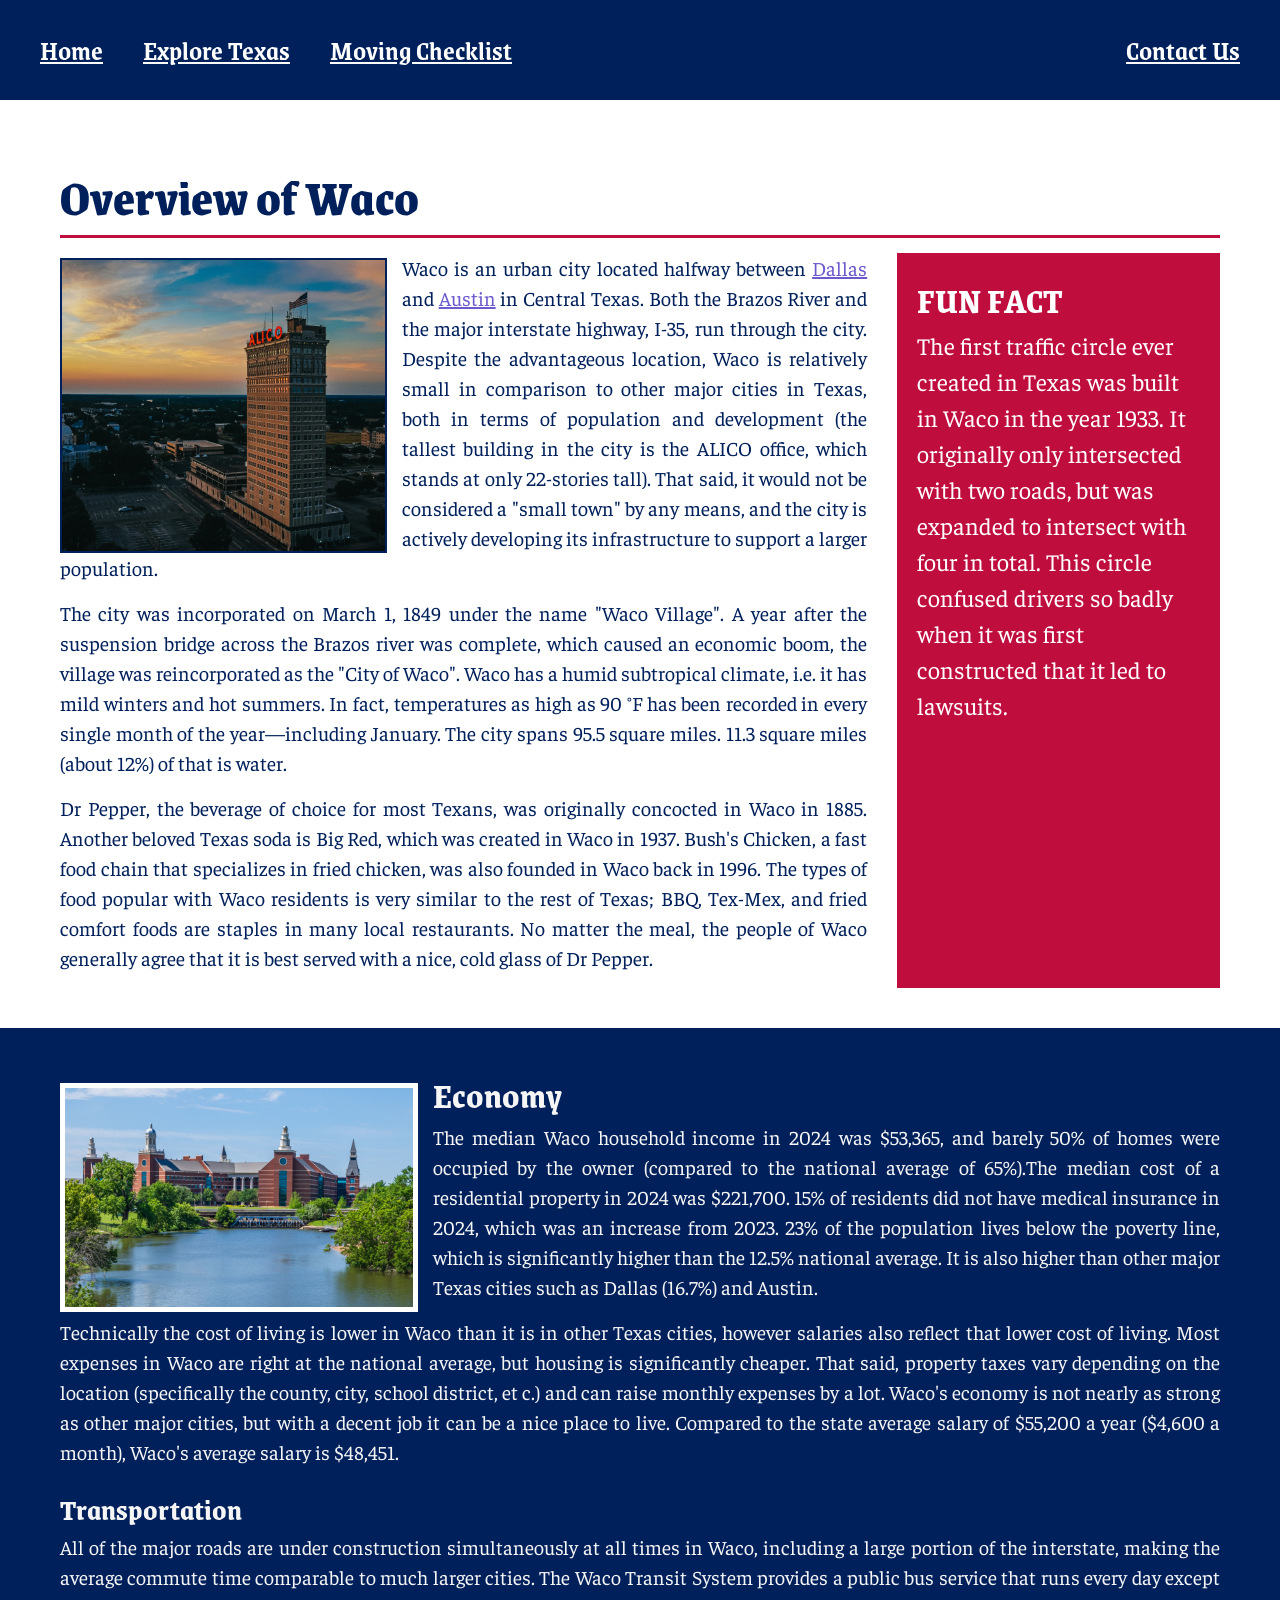
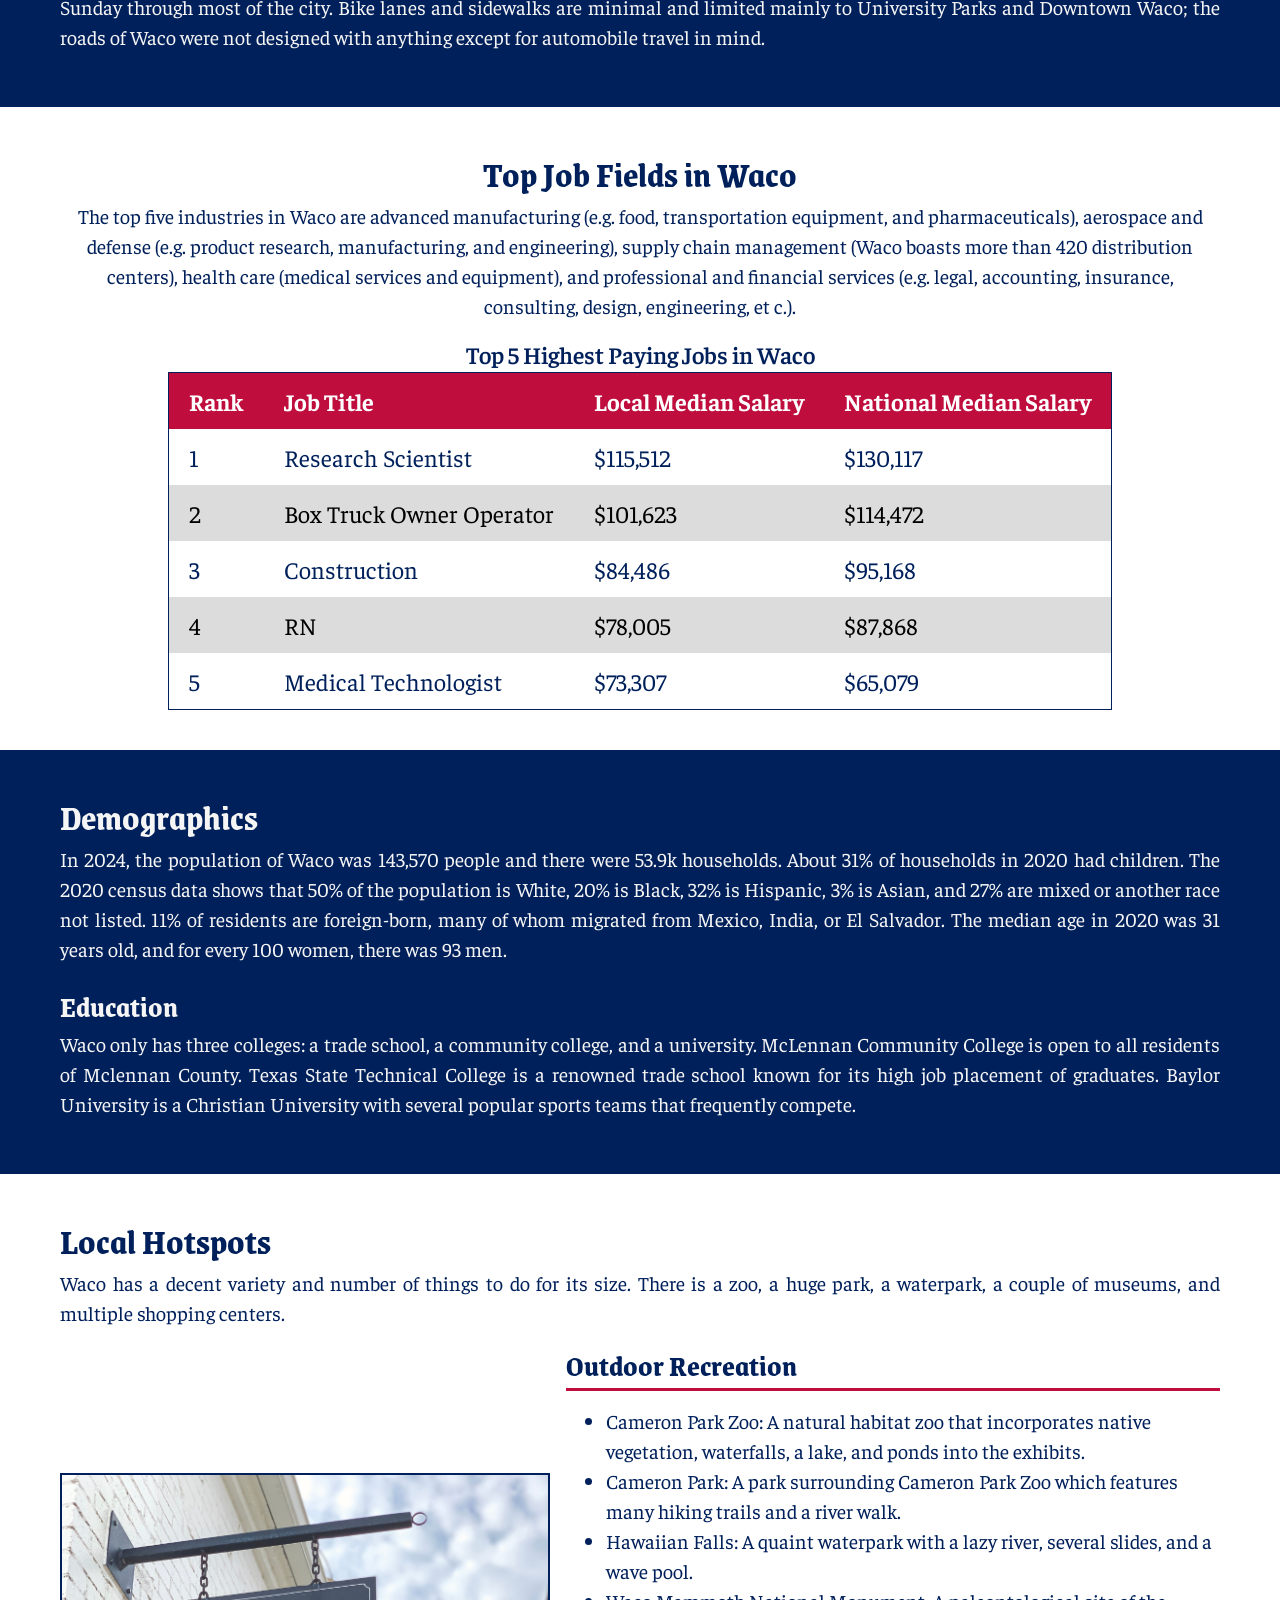
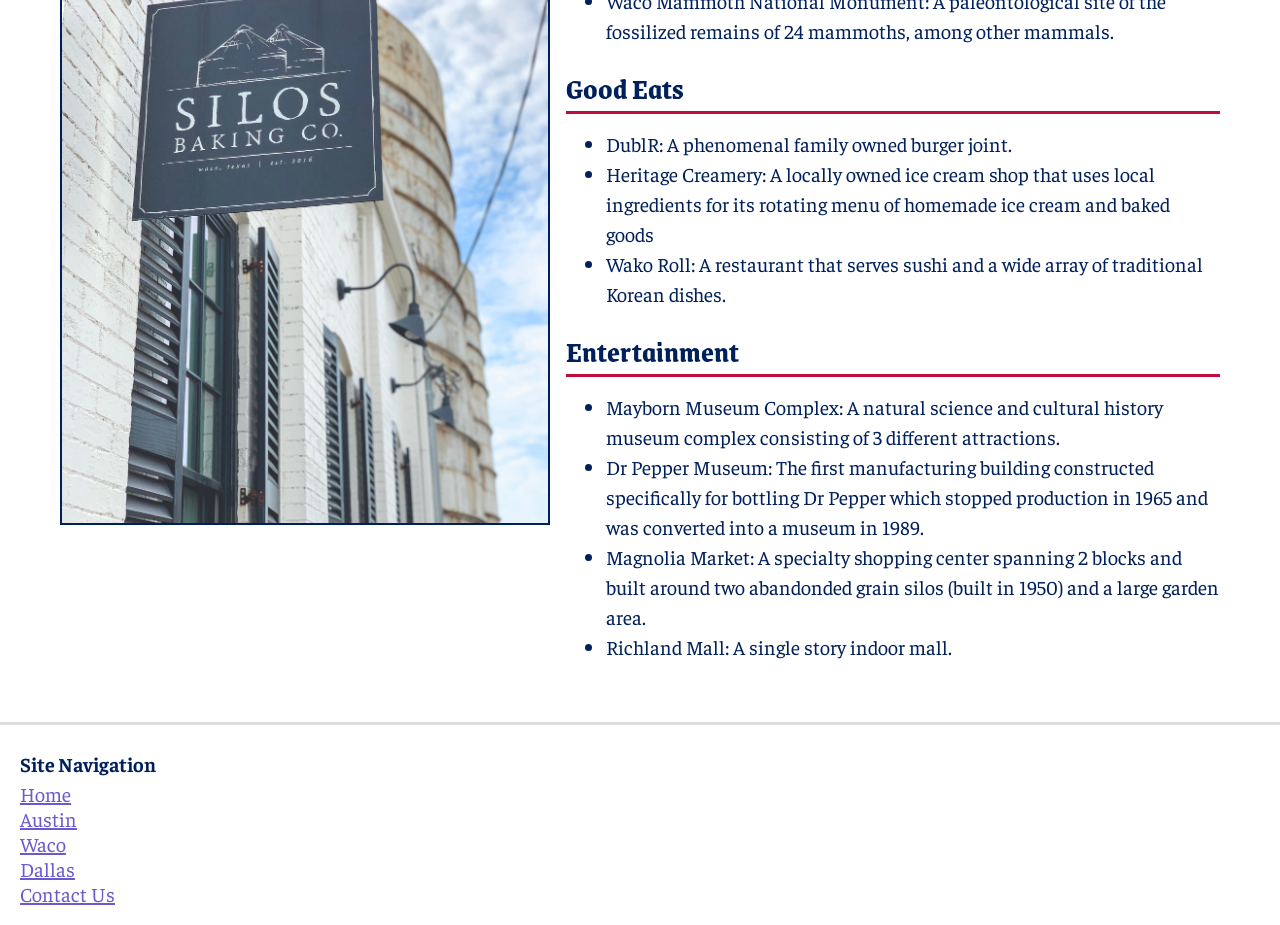
<file: cities/waco.html>
<!DOCTYPE html>
<HTML lang="en-us">
<head>
    <meta charset="utf-8">
    <meta name="viewport" content="width=device-width, initial-scale=1.0">
    <title>Waco, Texas</title>
    <meta name="keywords" content="texas, waco, waco tx">
    <meta name="description" content="An overview of the city Waco, Texas.">
    <link rel="stylesheet" href="../css/style.css">
    <link rel="stylesheet" href="../css/cities.css">
    <script src="../js/navigation.js" async></script>
</head>
<body>
    <header>
        <nav aria-label="main-navigation">
            <ul class="header-nav">
                <li><a href="../index.html">Home</a></li>
                <li class="dropdown-parent">
                    <button class="nav-bttn" aria-controls="nav-dropdown" aria-expanded="false">Explore Texas</button>
                    <ul id="nav-dropdown">
                        <li><a href="austin.html">Austin</a></li>
                        <li><a href="waco.html">Waco</a></li>
                        <li><a href="dallas.html">Dallas</a></li>
                    </ul>
                </li>
                <li><a href="../index.html#moving">Moving Checklist</a></li>
                <li><a href="../contact.html">Contact Us</a></li>
            </ul>
        </nav>
    </header>
    <main>
        <section id="overview">
            <div class="span-cols">
                <h1>Overview of Waco</h1>
                <div class="horizontal-line"></div>
            </div>
            <div>
                <picture>
                    <source srcset="../images/waco_alico_500w.png 500w,
                                ../images/waco_alico_1000w.png 1000w, 
                                ../images/waco_alico_2500w.png 2500w"
                        sizes="(max-width: 800px) 500px, (max-width: 1500px) 1000px, 2500px">
                    <img src="../images/waco_alico_1000w.png" alt="Landscape view of Waco with the Alico building" class="overview-img">
                </picture>
                <p>
                    Waco is an urban city located halfway between <a href="dallas.html">Dallas</a> and <a href="austin.html">Austin</a> in Central Texas. Both the Brazos River and the major interstate highway, I-35, run through the city. Despite the advantageous location, Waco is relatively small in comparison to other major cities in Texas, both in terms of population and development (the tallest building in the city is the ALICO office, which stands at only 22-stories tall). That said, it would not be considered a "small town" by any means, and the city is actively developing its infrastructure to support a larger population.
                </p>
                <p>
                    The city was incorporated on March 1, 1849 under the name "Waco Village". A year after the suspension bridge across the Brazos river was complete, which caused an economic boom, the village was reincorporated as the "City of Waco". Waco has a humid subtropical climate, i.e. it has mild winters and hot summers. In fact, temperatures as high as 90 °F has been recorded in every single month of the year&mdash;including January. The city spans 95.5 square miles. 11.3 square miles (about 12%) of that is water.
                </p>
                <p>
                    Dr Pepper, the beverage of choice for most Texans, was originally concocted in Waco in 1885. Another beloved Texas soda is Big Red, which was created in Waco in 1937. Bush's Chicken, a fast food chain that specializes in fried chicken, was also founded in Waco back in 1996. The types of food popular with Waco residents is very similar to the rest of Texas; BBQ, Tex-Mex, and fried comfort foods are staples in many local restaurants. No matter the meal, the people of Waco generally agree that it is best served with a nice, cold glass of Dr Pepper. 
                </p>
            </div>
            <aside>
                <h2>FUN FACT</h2>
                <p>
                    The first traffic circle ever created in Texas was built in Waco in the year 1933. It originally only intersected with two roads, but was expanded to intersect with four in total. This circle confused drivers so badly when it was first constructed that it led to lawsuits.
                </p>
            </aside>
        </section>
        <section id="economy">
            <picture>                 
                <source media="(min-width:800px)"
                    srcset="../images/waco_baylor_1000w.png 1000w, 
                            ../images/waco_baylor_3000w.png 3000w"
                    sizes="(max-width: 1500px) 1000px, 3000px">
                <source srcset="../images/waco_baylor_cropped_500w.png 500w"
                    sizes="500px">
                <img src="../images/waco_baylor_1000w.png" alt="One building on the Baylor University campus next to a river" class="economy-img">
            </picture>
            <h2>Economy</h2>
            <p>
                The median Waco household income in 2024 was $53,365, and barely 50% of homes were occupied by the owner (compared to the national average of 65%).The median cost of a residential property in 2024 was $221,700. 15% of residents did not have medical insurance in 2024, which was an increase from 2023. 23% of the population lives below the poverty line, which is significantly higher than the 12.5% national average. It is also higher than other major Texas cities such as Dallas (16.7%) and Austin.
            </p>
            <p>
                Technically the cost of living is lower in Waco than it is in other Texas cities, however salaries also reflect that lower cost of living. Most expenses in Waco are right at the national average, but housing is significantly cheaper. That said, property taxes vary depending on the location (specifically the county, city, school district, et c.) and can raise monthly expenses by a lot. Waco's economy is not nearly as strong as other major cities, but with a decent job it can be a nice place to live. Compared to the state average salary of $55,200 a year ($4,600 a month), Waco's average salary is $48,451.
            </p>
            <h3>Transportation</h3>
            <p>
                All of the major roads are under construction simultaneously at all times in Waco, including a large portion of the interstate, making the average commute time comparable to much larger cities. The Waco Transit System provides a public bus service that runs every day except Sunday through most of the city. Bike lanes and sidewalks are minimal and limited mainly to University Parks and Downtown Waco; the roads of Waco were not designed with anything except for automobile travel in mind.
            </p>
        </section>
        <section id="careers">
            <h2>Top Job Fields in Waco</h2>
            <p>
                The top five industries in Waco are advanced manufacturing (e.g. food, transportation equipment, and pharmaceuticals), aerospace and defense (e.g. product research, manufacturing, and engineering), supply chain management (Waco boasts more than 420 distribution centers), health care (medical services and equipment), and professional and financial services (e.g. legal, accounting, insurance, consulting, design, engineering, et c.).
            </p>
            <table>
                <caption>Top 5 Highest Paying Jobs in Waco</caption>
                <thead>
                    <tr>
                        <th>Rank</th>
                        <th>Job Title</th>
                        <th>Local Median Salary</th>
                        <th>National Median Salary</th>
                    </tr>
                </thead>
                <tbody>
                    <tr>
                        <td>1</td>
                        <td>Research Scientist</td>
                        <td>$115,512</td>
                        <td>$130,117</td>
                    </tr>
                    <tr>
                        <td>2</td>
                        <td>Box Truck Owner Operator</td>
                        <td>$101,623</td>
                        <td>$114,472</td>
                    </tr>
                    <tr>
                        <td>3</td>
                        <td>Construction</td>
                        <td>$84,486</td>
                        <td>$95,168</td>
                    </tr>
                    <tr>
                        <td>4</td>
                        <td>RN</td>
                        <td>$78,005</td>
                        <td>$87,868</td>
                    </tr>
                    <tr>
                        <td>5</td>
                        <td>Medical Technologist</td>
                        <td>$73,307</td>
                        <td>$65,079</td>
                    </tr>
                </tbody>
            </table>
        </section>
        <section id="demographics">
            <h2>Demographics</h2>
            <p>
               In 2024, the population of Waco was 143,570 people and there were 53.9k households. About 31% of households in 2020 had children. The 2020 census data shows that 50% of the population is White, 20% is Black, 32% is Hispanic, 3% is Asian, and 27% are mixed or another race not listed. 11% of residents are foreign-born, many of whom migrated from Mexico, India, or El Salvador. The median age in 2020 was 31 years old, and for every 100 women, there was 93 men.
            </p>
            <h3>Education</h3>
            <p>
                Waco only has three colleges: a trade school, a community college, and a university. McLennan Community College is open to all residents of Mclennan County. Texas State Technical College is a renowned trade school known for its high job placement of graduates. Baylor University is a Christian University with several popular sports teams that frequently compete.
            </p>
        </section>
        <section id="hotspots">
            <div>
                <h2>Local Hotspots</h2>
                <p>
                Waco has a decent variety and number of things to do for its size. There is a zoo, a huge park, a waterpark, a couple of museums, and multiple shopping centers.
                </p>
            </div>
            <picture>
                <source media="(min-width: 800px)"
                    srcset="../images/waco_silos_1000w.png 1000w, 
                            ../images/waco_silos_3000w.png 3000w"
                    sizes="(max-width: 1500px) 1000px, 3000px">
                <source srcset="../images/waco_silos_cropped_500w.png 500w"
                    sizes="500px">
                <img src="../images/waco_silos_1000w.png" alt="Magnolia Market bakery sign with silos in the background" class="hotspot-img">
            </picture>
            <div>
                <h3>Outdoor Recreation</h3>
                <div class="horizontal-line"></div>
                <ul>
                    <li>Cameron Park Zoo: A natural habitat zoo that incorporates native vegetation, waterfalls, a lake, and ponds into the exhibits.</li>
                    <li>Cameron Park: A park surrounding Cameron Park Zoo which features many hiking trails and a river walk.</li>
                    <li>Hawaiian Falls: A quaint waterpark with a lazy river, several slides, and a wave pool.</li>
                    <li>Waco Mammoth National Monument: A paleontological site of the fossilized remains of 24 mammoths, among other mammals.</li>
                </ul>
                <h3>Good Eats</h3>
                <div class="horizontal-line"></div>
                <ul>    
                    <li>DublR: A phenomenal family owned burger joint.</li>
                    <li>Heritage Creamery: A locally owned ice cream shop that uses local ingredients for its rotating menu of homemade ice cream and baked goods</li>
                    <li>Wako Roll: A restaurant that serves sushi and a wide array of traditional Korean dishes.</li>
                </ul>
                <h3>Entertainment</h3>
                <div class="horizontal-line"></div>
                <ul>
                    <li>Mayborn Museum Complex: A natural science and cultural history museum complex consisting of 3 different attractions.</li>
                    <li>Dr Pepper Museum: The first manufacturing building constructed specifically for bottling Dr Pepper which stopped production in 1965 and was converted into a museum in 1989.</li>
                    <li>Magnolia Market: A specialty shopping center spanning 2 blocks and built around two abandonded grain silos (built in 1950) and a large garden area.</li>
                    <li>Richland Mall: A single story indoor mall.</li>
                </ul>
            </div>
        </section>   
    </main>
    <footer>
        <div>
            <p>Site Navigation</p>
            <nav>
                <ul>
                    <li><a href="../index.html">Home</a></li>
                    <li><a href="austin.html">Austin</a></li>
                    <li><a href="waco.html">Waco</a></li>
                    <li><a href="dallas.html">Dallas</a></li>
                    <li><a href="../contact.html">Contact Us</a></li>
                </ul>
            </nav>
        </div>
    </footer>
</body>
</HTML>
</file>
<file: css/style.css>
/* ===== FONTS ===== ** 
    - HEADINGS: Grenze, 100-900, Italic
    - BODY: Faustina, 300-800, Italic
** ================= **
** ===== COLOR ===== **
    - TEXT: --texas-blue
    - PAGE BACKGROUND: gainsboro
    - SECTION BACKGROUND: white
    - LINK HOVER: --texas-red
    - LINK VISITED: purple
    - LINK ACTIVE: --texas-blue
    - LINK DEFAULT: slateblue
** ================= */
@import url('https://fonts.googleapis.com/css2?family=Faustina:ital,wght@0,300..800;1,300..800&family=Grenze:ital,wght@0,100..900;1,100..900&display=swap');
:root {
    --texas-blue: #00205B;
    --texas-red: #BF0D3E;
    --stroke: 3px;
}
/* ============ */
/* BODY STYLING */
/* ============ */
/* == OVERWRITE DEFAULT PADDING AND MARGIN == */
* {
    padding: 0;
    margin: 0;
}

/* == BODY == */
body {
    font: 400 20px/1.5 "Faustina", serif;
    color: #00205B;
    background-color: gainsboro;
}
main, footer {
    background-color: white;
}
main {
    padding: 20px 80px;
}

/* TEXT AND LISTS */
p {
    margin-bottom: 15px;
}
ol, ul:not(nav ul) {
    padding-left: 40px;
}
/* == HEADINGS == */
h1 {
    font: 800 50px/1.5 "Grenze", serif;
}
h2 {
    font: 700 36px/1.5 "Grenze", serif;
}
h3 {
    font: 700 30px/1.5 "Grenze", serif;
}
h4 {
    font: 600 24px/1.5 "Grenze", serif;
}

/* == LINKS == */
a {
    color: slateblue;
}
a:visited {
    color: purple;
}
a:hover {
    color:var(--texas-red);
}
a:active {
    color: var(--texas-blue);
}

/* ============================== */
/* HEADER, FOOTER, && NAV STYLING */
/* ============================== */
/* == HEADER == */
header {
    height: 100px;
    padding: 0 20px;
    background-color: var(--texas-blue);
    color: white;
    font: 600 28px/1.5 "Grenze", serif;
}
header nav {
    height: inherit;
}
.header-nav {
    /* create a flexbox and align items */
    display: flex;
    justify-content: start; /* horizontal alignment */
    align-items: center; /* vertical alignment */
    height: inherit;
}
header nav > ul > li:last-child {
    /* push last nav item to the right */
    margin-left: auto;
}

/* == NAVIGATION == */
nav li {
    /* remove bullet of list items */
    list-style: none;
}
.header-nav > li {
    height: inherit;
    color: white;
}
.header-nav > li > a, .nav-bttn {
    height: 100px;
    color: white;
    background-color: var(--texas-blue);
    /* makes background color of a match height */
    display: block;
    line-height: 100px;
    padding: 0 20px;
}
.header-nav > li > a:hover, .nav-bttn:hover,
.header-nav > li > a:focus, .nav-bttn:focus {
    background: var(--texas-red);
}
.header-nav >li > a:active, .nav-bttn:active{
    background-color: purple;
}

/* == DROPDOWN MENU == */
.dropdown-parent {
    width: fit-content;
    position: relative;
    padding: 0;
    margin: 0;
}
.nav-bttn {
    /* clear button formatting */
    border: none;
    font: inherit;
    outline: inherit;
    width: inherit;
    text-align: center;
    text-decoration: underline;
}
#nav-dropdown {
    display: none; /* hide dropdown by default */
    /* position dropdown relative to button (prevents menu opening from disrupting layout) */
    position: absolute;
    top: 100px;
    left: 0;
    /* sizing && background */
    width: inherit;
    height: fit-content;
    background-color: gainsboro;
    border: 5px solid var(--texas-red);
    border-top: none;
    box-sizing: border-box;
}
#nav-dropdown li {
    background-color: white;
    padding: 10px 10px;
}
#nav-dropdown li:not(:last-child) {
    margin-bottom: 3px; 
}
#nav-dropdown li a:visited,
#nav-dropdown li a {
    color: var(--texas-blue);
}
#nav-dropdown li a:hover {
    color: var(--texas-red);
}
#nav-dropdown li a:active {
    color: purple;
}

/* == FOOTER == **/
footer {
    /* creates line between footer and main */
    margin-top: var(--stroke); 
    padding: 0 20px;
    height: 200px;
    /* line height must match height for vertical-align: middle to work for child element */
    line-height: 200px;
}
footer div {
    display: inline-block;
    vertical-align: middle;
    /* set line height of text to default */
    line-height: normal;
}
footer p {
    font-size: 20px;
    font-weight: 700;
    margin: 0 0 5px 0;
}

/* ===================== */
/* GENERIC STYLE CLASSES */
/* ===================== */
.horizontal-line {
    background-color: var(--texas-red);
    width: 100%;
    height: var(--stroke);
    margin-bottom: 15px;
}
</file>
<file: css/home.css>
/* ================= */
/* HOME PAGE STYLING */
/* ================= */
/* ===== COLOR ===== **
    - ALT BACKGROUND: --texas-blue
    - ALT TEXT: whitesmoke
    - ALT LINK HOVER: lightcoral
    - ALT LINK VISITED: plum
    - ALT LINK ACTIVE: whitesmoke
    - ALT LINK DEFAULT: lightblue
** ================= */
:root {
    --texas-blue: #00205B;
    --texas-red: #BF0D3E;
}

/* == OVERWRITE GENERIC FORMATTING == */
h1 {
    text-align: center;
}
p {
    text-align: justify;
}
main {
    padding: 20px 0;
}
section {
    padding: 20px 80px;
}

/* == INVERSE COLORS OF EVERY OTHER SECTION == */
section:nth-child(even) {
    background-color: var(--texas-blue);
    color: whitesmoke;
}
section:nth-child(even) a {
    color: lightblue;
}
section:nth-child(even) a:visited {
    color: plum;
}
section:nth-child(even) a:hover {
    color: lightcoral;
}
section:nth-child(even) a:active {
    color: whitesmoke;
}

/* == IMAGE STYLING == */
.longhorn-img {
    width: 100%;
    height: auto;
}
.bluebonnet-img {
    width: 25%;
    height: auto;
    float: right;
    margin-left: 15px;
}
.cowboy-img {
    width: 30%;
    height: auto;
    /* push down to align with text better when because of heading */
    margin-top: 15px;
    float: left;
    margin-right: 15px;
}

/* == PULL QUOTE == */
.pull-quote {
    width: 90%;
    margin: 0 auto;
    padding: 10px;
    background-color: var(--texas-red);
    color: white;
    margin-bottom: 15px;
}
</file>
<file: css/contact.css>
/* ===== FONTS ===== ** 
    - HEADINGS: Grenze, 100-900, Italic
    - BODY: Faustina, 300-800, Italic
** ================= **
** ===== COLOR ===== **
    - TEXT: --texas-blue
    - PAGE BACKGROUND: gainsboro
    - SECTION BACKGROUND: white
    - LINK HOVER: --texas-red
    - LINK VISITED: purple
    - LINK ACTIVE: --texas-blue
    - LINK DEFAULT: slateblue
** ================= */
@import url('https://fonts.googleapis.com/css2?family=Faustina:ital,wght@0,300..800;1,300..800&family=Grenze:ital,wght@0,100..900;1,100..900&display=swap');
:root {
    --texas-blue: #00205B;
    --texas-red: #BF0D3E;
}

/* == FORM LAYOUT == */
body {
    background-color: gainsboro;
}
main {
    padding: 60px 25% 60px 25%;
}
.container {
    padding: 20px;
    border: 4px solid gainsboro;
}
form {
    display: grid;
    /* fr takes into account gap, % causes content to extend beyond 
    ** container because it does not count gap. */
    grid-template-columns: 1fr 1fr;
    gap: 20px 40px;
}
.email, .textbox, button {
    /* span entire grid */
    grid-column: 1 / 3;
}
form div {
    /* display label above input */
    display: flex;
    flex-direction: column;
}
.underline {
    height: 5px;
    background: gainsboro;
    margin-bottom: 10px;
}

/* == ALIGNMENT AND SIZING == */
h1 {
    text-align: center;
}
label {
    font: 600 28px/1.5 "Grenze", serif;
}
input[type="text"], input[type="email"] {
    height: 40px;
    padding: 0 10px 0 10px;
}
textarea {
    height: 120px;
    padding: 10px;
}
input, textarea {
    font: 400 20px/1.5 "Faustina", serif;
    color: var(--texas-blue);
    border: 1px solid var(--texas-blue)
}

/* == BUTTON STYLING == */
main button {
    background-color: var(--texas-red);
    color: white;
    font: 600 30px/1.5 "Grenze", serif;
    width: 50%;
    height: 60px;
    border: 8px solid darkred;
    border-radius: 15px;
    margin: 0 auto;
}
main button:hover, main button:focus {
    background-color: crimson;
    border: 8px solid var(--texas-red);
}
main button:active {
    background-color: purple;
    border: 5px solid indigo;
    font: 500 30px/1.5 "Grenze", serif;
}
</file>
<file: css/cities.css>
/* ================= */
/* CITY PAGE STYLING */
/* ================= */
/* ===== COLOR ===== **
    - ALT BACKGROUND: --texas-blue
    - ALT TEXT: whitesmoke
    - ALT LINK HOVER: lightcoral
    - ALT LINK VISITED: plum
    - ALT LINK ACTIVE: whitesmoke
    - ALT LINK DEFAULT: lightblue
** ================= */
:root {
    --texas-blue: #00205B;
    --texas-red: #BF0D3E;
}

/* == OVERWRITE GENERIC FORMATTING == */
p {
    text-align: justify;
}
main {
    padding: 20px 0;
}
section {
    padding: 40px 60px;
}
h3 {
    margin-top: 20px;
}

/* == INVERSE COLORS == */
#economy, #demographics {
    background-color: var(--texas-blue);
    color: whitesmoke;
}
#economy a, #demographics a {
    color: lightblue;
}
#economy a:visited, #demographics a:visited {
    color: plum;
}
#economy a:hover, #demographics a:hover {
    color: lightcoral;
}
#economy a:active, #demographics a:active {
    color: whitesmoke;
}

/* == CITY OVERVIEW GRID == */ 
.overview-img {
    width: 40%;
    height: auto;
    float: left;
    margin-right: 15px;
    border: 2px solid var(--texas-blue);
    margin-top: 5px;
}
section:first-of-type {
    display: grid;
    grid-template-columns: 5fr 2fr;
    column-gap: 30px;
}
.span-cols {
    grid-column: 1 / 3;
}
aside {
    background-color: var(--texas-red);
    color: white;
    padding: 20px;
    font-size: 24px;
}
aside p {
    text-align: left;
}

/* == ECONOMY SECTION STYLING == */
.economy-img {
    width: 30%;
    height: auto;
    border: 5px solid white;
    /* push down to align with text better when because of heading */
    margin-top: 15px;
    margin-right: 15px;
    float: left;
}
#economy h3 {
    clear: both;
}
/* == JOB FIELDS SECTION STYLING == */
#careers, #careers p {
    text-align: center;
}

/* == HOTSPOT SECTION STYLING == */
#hotspots {
    display: grid;
    grid-template-columns: auto auto;
    column-gap: 20px;
    align-items: center;
    justify-content: center;
}
.hotspot-img {
    grid-column: 1 / 2 ;
    width: 100%;
    height: auto;
    border: 2px solid var(--texas-blue);
}
#hotspots div:first-child {
    grid-column: 1 / 3;
}
#hotspots div:last-child {
    grid-column: 2 / 3;
}
#hotspots div:last-child h3:first-child {
    margin-top: 0;
}

/* == TABLE STYLING == */
table {
    border-collapse: collapse;
    border: 1px solid var(--texas-blue);
    margin: 0 auto;
}
th {
    background-color: var(--texas-red);
    color: white;
}
tr:nth-child(even) {
    background-color: gainsboro;
    color: black;
}
th, td {
    padding: 10px 20px;
    text-align: left;
    font-size: 24px;
}
caption {
    font-size: 24px;
    font-weight: 600;
}
</file>
